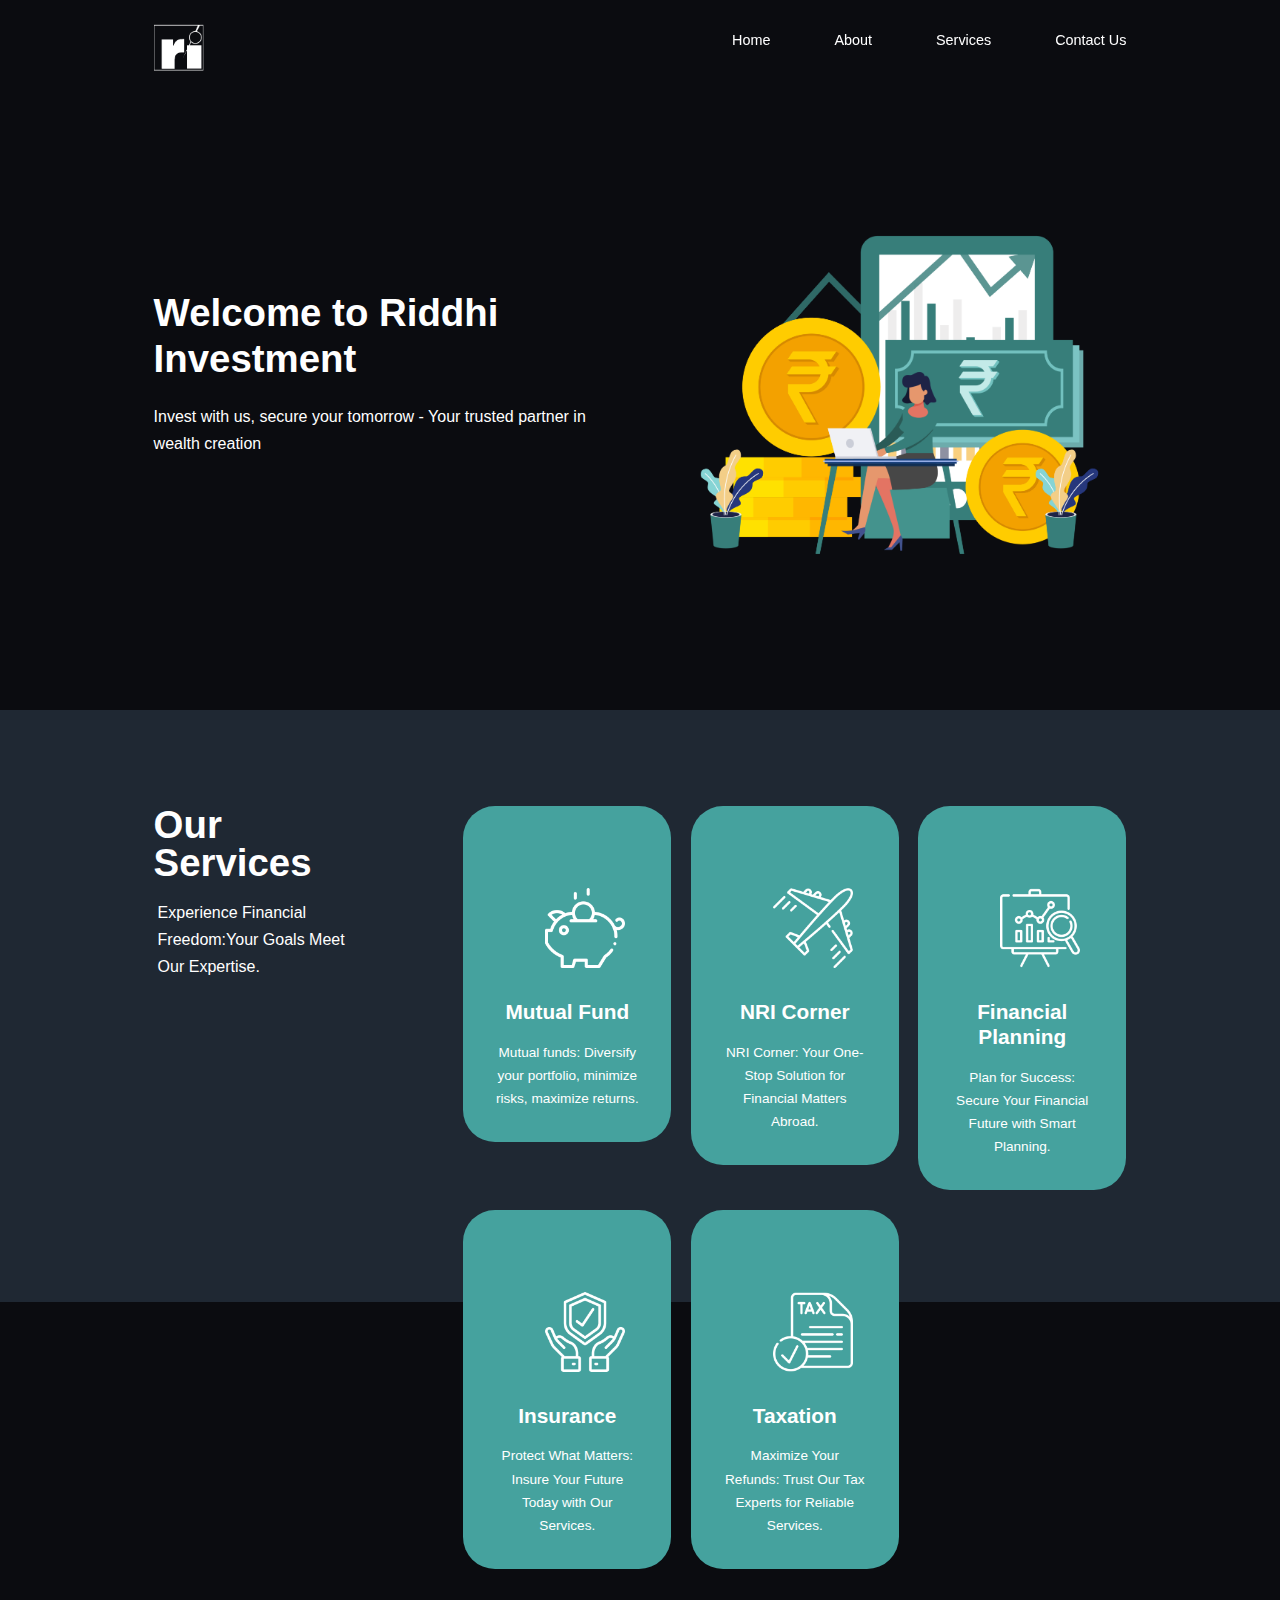
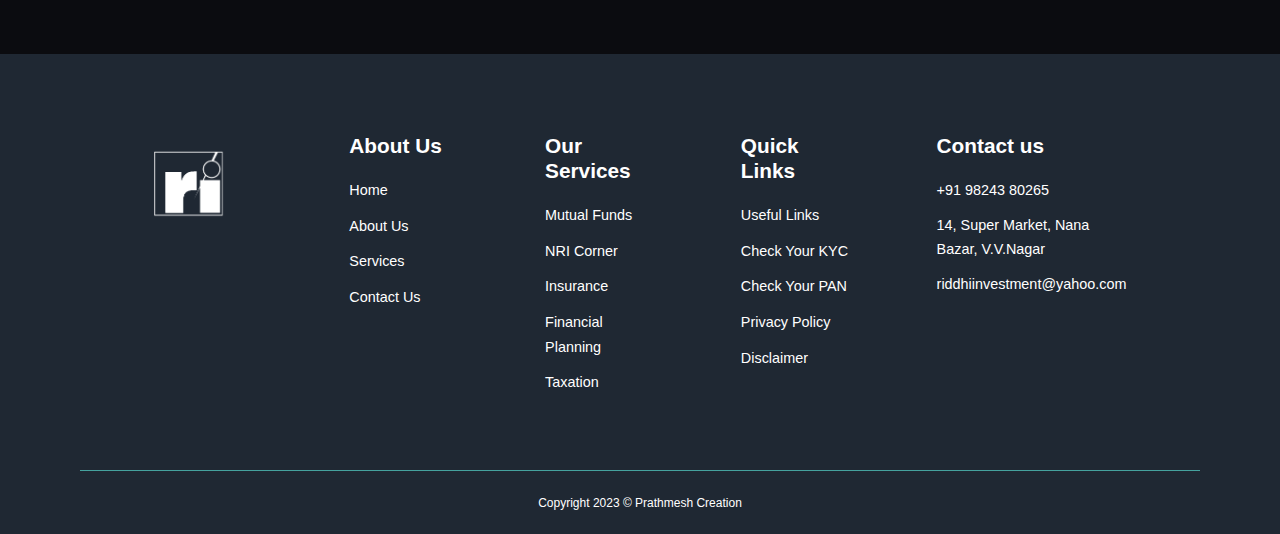
<file: index.html>
<!DOCTYPE html>
<html lang="en">
<head>
    <meta charset="UTF-8">
    <meta http-equiv="X-UA-Compatible" content="IE=edge">
    <meta name="viewport" content="width=device-width, initial-scale=1.0">
    <title>Welcome to Riddhi Investment</title>
    <link rel="icon" href="images/icon.jpg" type="image/icon type">
    <link rel="stylesheet" href="css/style.css">
    <!-- Iconscout CDN -->
    <link rel="stylesheet" href="https://unicons.iconscout.com/release/v4.0.0/css/line.css">
    
    <!-- Google Fonts -->
    <link rel="preconnect" href="https://fonts.googleapis.com">
<link rel="preconnect" href="https://fonts.gstatic.com" crossorigin>
<link href="https://fonts.googleapis.com/css2?family=Barlow:wght@500;600;700&display=swap" rel="stylesheet">
<!--    Swiper.js   -->
<link
  rel="stylesheet" href="https://unpkg.com/swiper@8/swiper-bundle.min.css"
/>

<style>html {
    scroll-behavior: smooth;
  }
 </style>
 


</head>
<body>
    <!-- The navbar-->
    <nav>
        <div class="container nav_container">
            <a href="index.html"><img src="images/ri.png" class="logo"alt=""></a>
            <ul class="nav_menu">
                <li><a href="index.html">Home</a></li>
                <li><a href="about.html">About</a></li>
                <li><a href="#services">Services</a></li>
                <li><a href="contact.html">Contact Us</a></li>
            </ul>
            <button id="open-menu"><i class="uil uil-bars"></i></button>
            <button id="close-menu"><i class="uil uil-multiply"></i></button>

        </div>
    </nav>

<!-- Header -->

<header>
<div class="container header_container" id="home">
    <div class="header_left">
<h1>
    Welcome to Riddhi Investment 
</h1>
<p>
    Invest with us, secure your tomorrow - Your trusted partner in wealth creation
</p>

</div>

<div class="header_right">
       <div class="header_right-img">
           <img src="images/Vector Image_01-01.png" alt="">
       </div>
    </div>
</div>
</header>


<!-- Our categories -->

<section class="categories" id="services">
    <div class="container categories_container">
        <div class="categories_left">
            <h1>Our Services</h1>
            <p>Experience Financial Freedom:Your Goals Meet Our Expertise.</p>
        </div>
        
        
        <div class="categories_right">

             <a href="mutual_funds.html"><article class="category">
                 <!-- <span class="category_icon"><i class="uil uil-university"></i></span> -->
                 <img src="icons/piggy-bank.png" class="icons-services" alt="">
                 <h4>Mutual Fund</h4>
                 <p>Mutual funds: Diversify your portfolio, minimize risks, maximize returns.</p>
               
             </article>
            </a>
            <a href="nri.html">
             <article class="category">
                 <!-- <span class="category_icon"><i class="uil uil-university"></i></span> -->
                 <img src="icons/airplane.png" class="icons-services" alt="">
                 <h4>NRI Corner</h4>
                 <p>NRI Corner: Your One-Stop Solution for Financial Matters Abroad.</p>
             </article>
            </a>
            <a href="finance_planning.html">
             <article class="category">
                <!-- <span class="category_icon"><i class="uil uil-server"></i></span> -->
                <img src="icons/Financial_planning.png" class="icons-services" alt="">
                <h4>Financial Planning</h4>
                <p>Plan for Success: Secure Your Financial Future with Smart Planning.</p>
            </article>
        </a>
            <a href="insurance.html">
            <article class="category">
                <!-- <span class="category_icon"><i class="uil uil-mobile-android"></i></span> -->
                <img src="icons/Insurance.png" class="icons-services" alt="">
                <h4>Insurance</h4>
                <p>Protect What Matters: Insure Your Future Today with Our Services.</p>
            </article></a>
            <a href="taxation.html">
            <article class="category">
                <!-- <span class="category_icon"><i class="uil uil-crop-alt"></i></span> -->
                <img src="icons/tax.png" class="icons-services" alt="">
                <h4>Taxation</h4>
                <p>Maximize Your Refunds: Trust Our Tax Experts for Reliable Services.</p>
            </article>
        </a>
        </div>
    </div>
</section>








<!-- Developer starter pack -->


<!-- <section class="courses">
    <h2>Developer starter pack (FREE!)</h2>
    <div class="container courses_container">

        <article class="course">
            <div class="course_image">
                <img src="images/course1.png">

            </div>
            <div class="course_info">
            <h4>Algorithmes in a basic pack</h4>
            <p>
                In this course you will learn the basics of programming and how to solve problems in the easiest way possible.
            </p>
            <a href="courses.html" class="btn btn_primary">start now!</a>
        </div>
        </article>

        <article class="course">
            <div class="course_image">
                <img src="./images/course2.png">

            </div>
            <div class="course_info">
            <h4>Problem solving basics</h4>
            <p>
                In this course you will learn the basics of programming and how to solve problems in the easiest way possible.
            </p>
            <a href="courses.html" class="btn btn_primary">Start now!</a>
        </div>
        </article>
    </div>
</section> -->



<!-- Reviews -->

<section class="container review_container mySwiper">
</section>


<footer>
    <div class="container footer_container">
        <div class="footer1">
            <a href="index.html"><img src="images/ri.png" class="footer-logo"alt=""></a>
        </div>
        

        <div class="footer2" >
            <h4>About Us</h4>
            <ul class="links">
                <li><a href="index.html">Home</a></li>
                <li><a href="about.html">About Us</a></li>
                <li><a href="index.html#services">Services</a></li>
                <li><a href="contact.html">Contact Us</a></li>
            </ul>
        </div>
        <div class="footer2" >
            <h4>Our Services</h4>
            <ul class="links">
                <li><a href="mutual_funds.html">Mutual Funds</a></li>
                <li><a href="nri.html">NRI Corner</a></li>
                <li><a href="insurance.html">Insurance</a></li>
                <li><a href="finance_planning.html">Financial Planning</a></li>
                <li><a href="taxation.html">Taxation</a></li>
            </ul>
        </div>
        <div class="footer2" >
            <h4>Quick Links</h4>
            <ul class="links">
                <li><a href="useful_links.html">Useful Links</a></li>
                <li><a href="https://www.cvlkra.com/Default.aspx" target="_blank">Check Your KYC</a></li>
                <li><a href="https://www.incometax.gov.in/iec/foportal/" target="_blank">Check Your PAN</a></li>
                <li><a href="privacy_policy.html">Privacy Policy</a></li>
                <li><a href="disclaimer.html">Disclaimer</a></li>
            </ul>
        </div>

        <div class="footer3">
            <h4>Contact us</h4>
            <div>
                <p>+91 98243 80265</p>
                <a href="https://t.ly/Qd12"><p style="margin-top: 10px;">14, Super Market, Nana Bazar, V.V.Nagar</p></a>
                
                <a href="mailto:riddhiinvestment@yahoo.com"><p style="margin-top: 10px;">riddhiinvestment@yahoo.com</p></a>
            </div>

            <ul class="footer_social">
                
                <li>
                    <i class="uil uil-phone"></i>
                </li>
                <li>
                    <a href="https://t.ly/Qd12"><p><i class="uil uil-location-point" style="margin-left: 10px;"></i>
                </li>
                <li>
                    <a href="mailto:riddhiinvestment@yahoo.com"><i class="uil uil-envelope-alt"></i></a>
                </li>
               
                
                
            </ul>
        </div>

        
    </div>
    <div class="footer_copyright"><small>Copyright 2023 &copy; Prathmesh Creation</small></div>
</footer>


















<!--  Scripts  -->

<script src="main.js"></script>
<script src="https://unpkg.com/swiper/swiper-bundle.min.js"></script>


    <script>
      var swiper = new Swiper(".mySwiper", {
        slidesPerView: 1,
        spaceBetween: 30,
        pagination: {
          el: ".swiper-pagination",
          clickable: true,
          
        },

        breakpoints: {
            600: {
                slidesPerView: 2
            }
        }
      });
    </script>

</body>
</html>
</file>
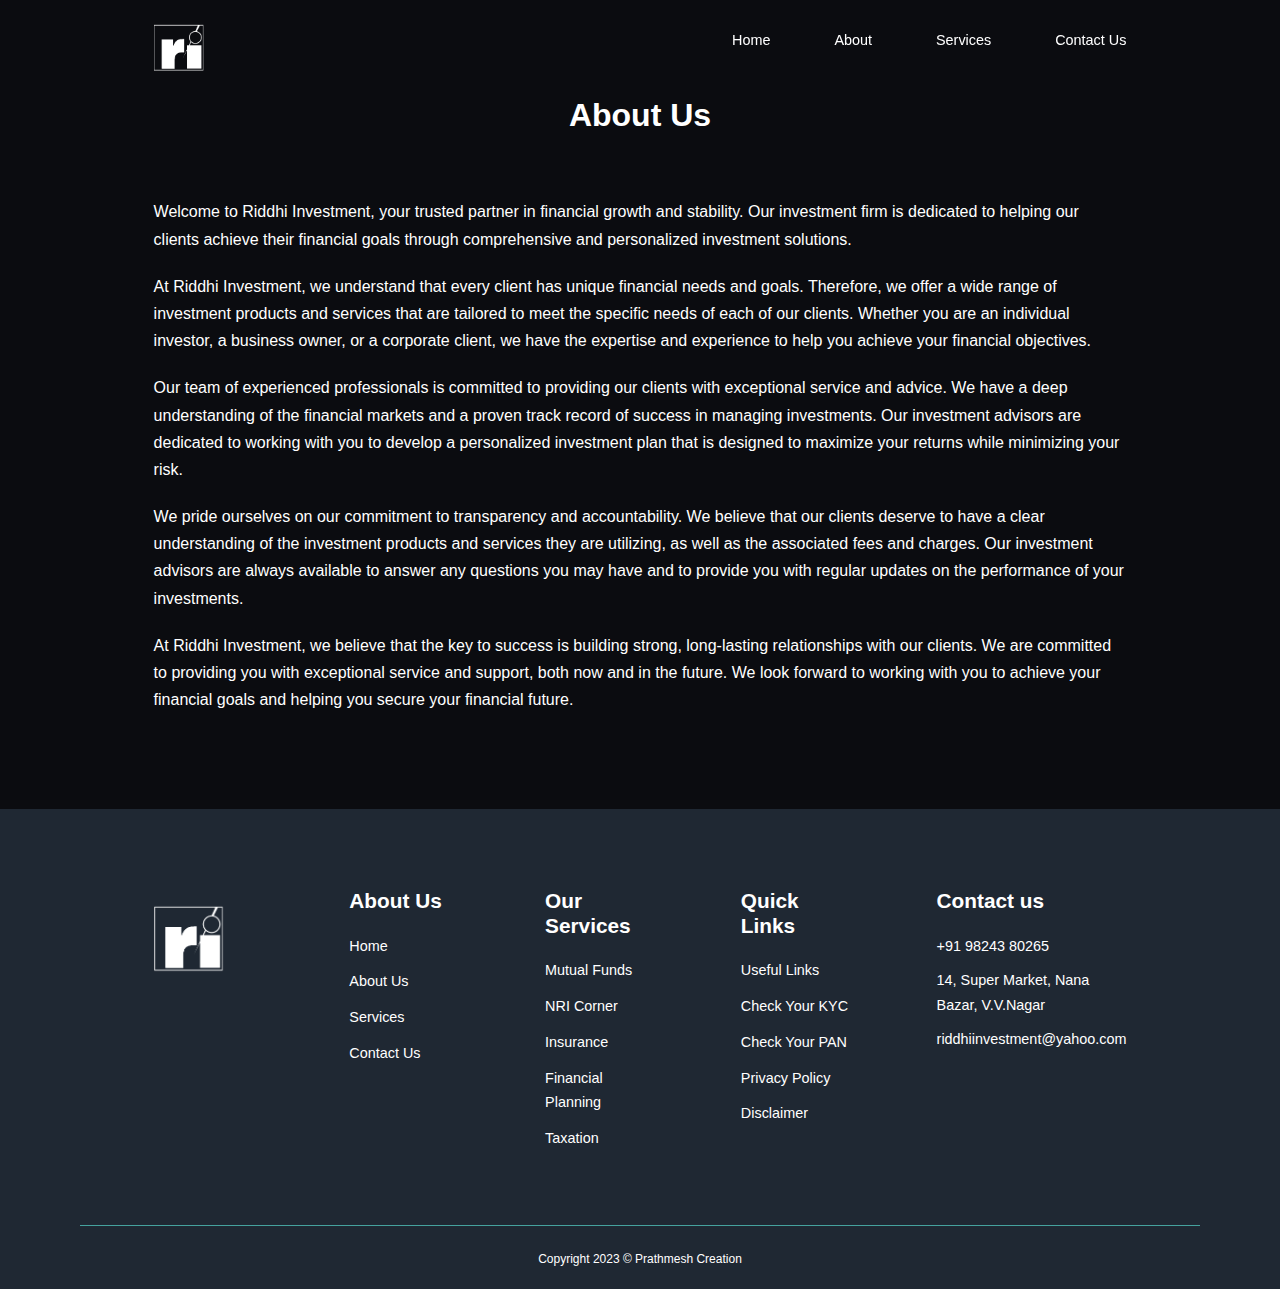
<file: about.html>
<!DOCTYPE html>
<html lang="en">
<head>
    <meta charset="UTF-8">
    <meta http-equiv="X-UA-Compatible" content="IE=edge">
    <meta name="viewport" content="width=device-width, initial-scale=1.0">
    <title>Welcome to Riddhi Investment</title>
    <link rel="icon" href="images/icon.jpg" type="image/icon type">
    <link rel="stylesheet" href="css/style.css">
    <!-- Iconscout CDN -->
    <link rel="stylesheet" href="https://unicons.iconscout.com/release/v4.0.0/css/line.css">
    
    <!-- Google Fonts -->
    <link rel="preconnect" href="https://fonts.googleapis.com">
<link rel="preconnect" href="https://fonts.gstatic.com" crossorigin>
<link href="https://fonts.googleapis.com/css2?family=Barlow:wght@500;600;700&display=swap" rel="stylesheet">
<!--    Swiper.js   -->
<link
  rel="stylesheet" href="https://unpkg.com/swiper@8/swiper-bundle.min.css"
/>

</head>
<body>
    <!-- The navbar-->
    <nav>
        <div class="container nav_container">
            <a href="index.html"><img src="images/ri.png" class="logo"alt=""></a>
            <ul class="nav_menu">
                <li><a href="index.html">Home</a></li>
                <li><a href="about.html">About</a></li>
                <li><a href="index.html#services">Services</a></li>
                <li><a href="contact.html">Contact Us</a></li>
            </ul>
            <button id="open-menu"><i class="uil uil-bars"></i></button>
            <button id="close-menu"><i class="uil uil-multiply"></i></button>

        </div>
    </nav>


<!--    Goals    -->
    <section class="details">
        <h2>About Us</h2>
        <div class="container courses_con">
            <p>Welcome to Riddhi Investment, your trusted partner in financial growth and stability. Our investment firm is dedicated to helping our clients achieve their financial goals through comprehensive and personalized investment solutions.</p>
            <p>At Riddhi Investment, we understand that every client has unique financial needs and goals. Therefore, we offer a wide range of investment products and services that are tailored to meet the specific needs of each of our clients. Whether you are an individual investor, a business owner, or a corporate client, we have the expertise and experience to help you achieve your financial objectives.</p>
            <p>Our team of experienced professionals is committed to providing our clients with exceptional service and advice. We have a deep understanding of the financial markets and a proven track record of success in managing investments. Our investment advisors are dedicated to working with you to develop a personalized investment plan that is designed to maximize your returns while minimizing your risk.</p>
            <p>We pride ourselves on our commitment to transparency and accountability. We believe that our clients deserve to have a clear understanding of the investment products and services they are utilizing, as well as the associated fees and charges. Our investment advisors are always available to answer any questions you may have and to provide you with regular updates on the performance of your investments.</p>
            <p>At Riddhi Investment, we believe that the key to success is building strong, long-lasting relationships with our clients. We are committed to providing you with exceptional service and support, both now and in the future. We look forward to working with you to achieve your financial goals and helping you secure your financial future.</p>
        </div>

        </section>

  
   <!--  Scripts  -->
    
   <script src="main.js"></script>




   <footer>
    <div class="container footer_container">
        <div class="footer1">
            <a href="index.html"><img src="images/ri.png" class="footer-logo"alt=""></a>
        </div>
        

        <div class="footer2" >
            <h4>About Us</h4>
            <ul class="links">
                <li><a href="index.html">Home</a></li>
                <li><a href="about.html">About Us</a></li>
                <li><a href="index.html#services">Services</a></li>
                <li><a href="contact.html">Contact Us</a></li>
            </ul>
        </div>
        <div class="footer2" >
            <h4>Our Services</h4>
            <ul class="links">
                <li><a href="mutual_funds.html">Mutual Funds</a></li>
                <li><a href="nri.html">NRI Corner</a></li>
                <li><a href="insurance.html">Insurance</a></li>
                <li><a href="finance_planning.html">Financial Planning</a></li>
                <li><a href="taxation.html">Taxation</a></li>
            </ul>
        </div>
        <div class="footer2" >
            <h4>Quick Links</h4>
            <ul class="links">
                <li><a href="useful_links.html">Useful Links</a></li>
                <li><a href="https://www.cvlkra.com/Default.aspx" target="_blank">Check Your KYC</a></li>
                <li><a href="https://www.incometax.gov.in/iec/foportal/" target="_blank">Check Your PAN</a></li>
                <li><a href="privacy_policy.html">Privacy Policy</a></li>
                <li><a href="disclaimer.html">Disclaimer</a></li>
            </ul>
        </div>

        <div class="footer3">
            <h4>Contact us</h4>
            <div>
                <p>+91 98243 80265</p>
                <a href="https://t.ly/Qd12"><p style="margin-top: 10px;">14, Super Market, Nana Bazar, V.V.Nagar</p></a>
                
                <a href="mailto:riddhiinvestment@yahoo.com"><p style="margin-top: 10px;">riddhiinvestment@yahoo.com</p></a>
            </div>

            <ul class="footer_social">
                
                <li>
                    <i class="uil uil-phone"></i>
                </li>
                <li>
                    <a href="https://t.ly/Qd12"><p><i class="uil uil-location-point" style="margin-left: 10px;"></i>
                </li>
                <li>
                    <a href="mailto:riddhiinvestment@yahoo.com"><i class="uil uil-envelope-alt"></i></a>
                </li>
               
                
                
            </ul>
        </div>

        
    </div>
    <div class="footer_copyright"><small>Copyright 2023 &copy; Prathmesh Creation</small></div>
</footer>


   
    
 

    
    </body>
    </html>
</file>
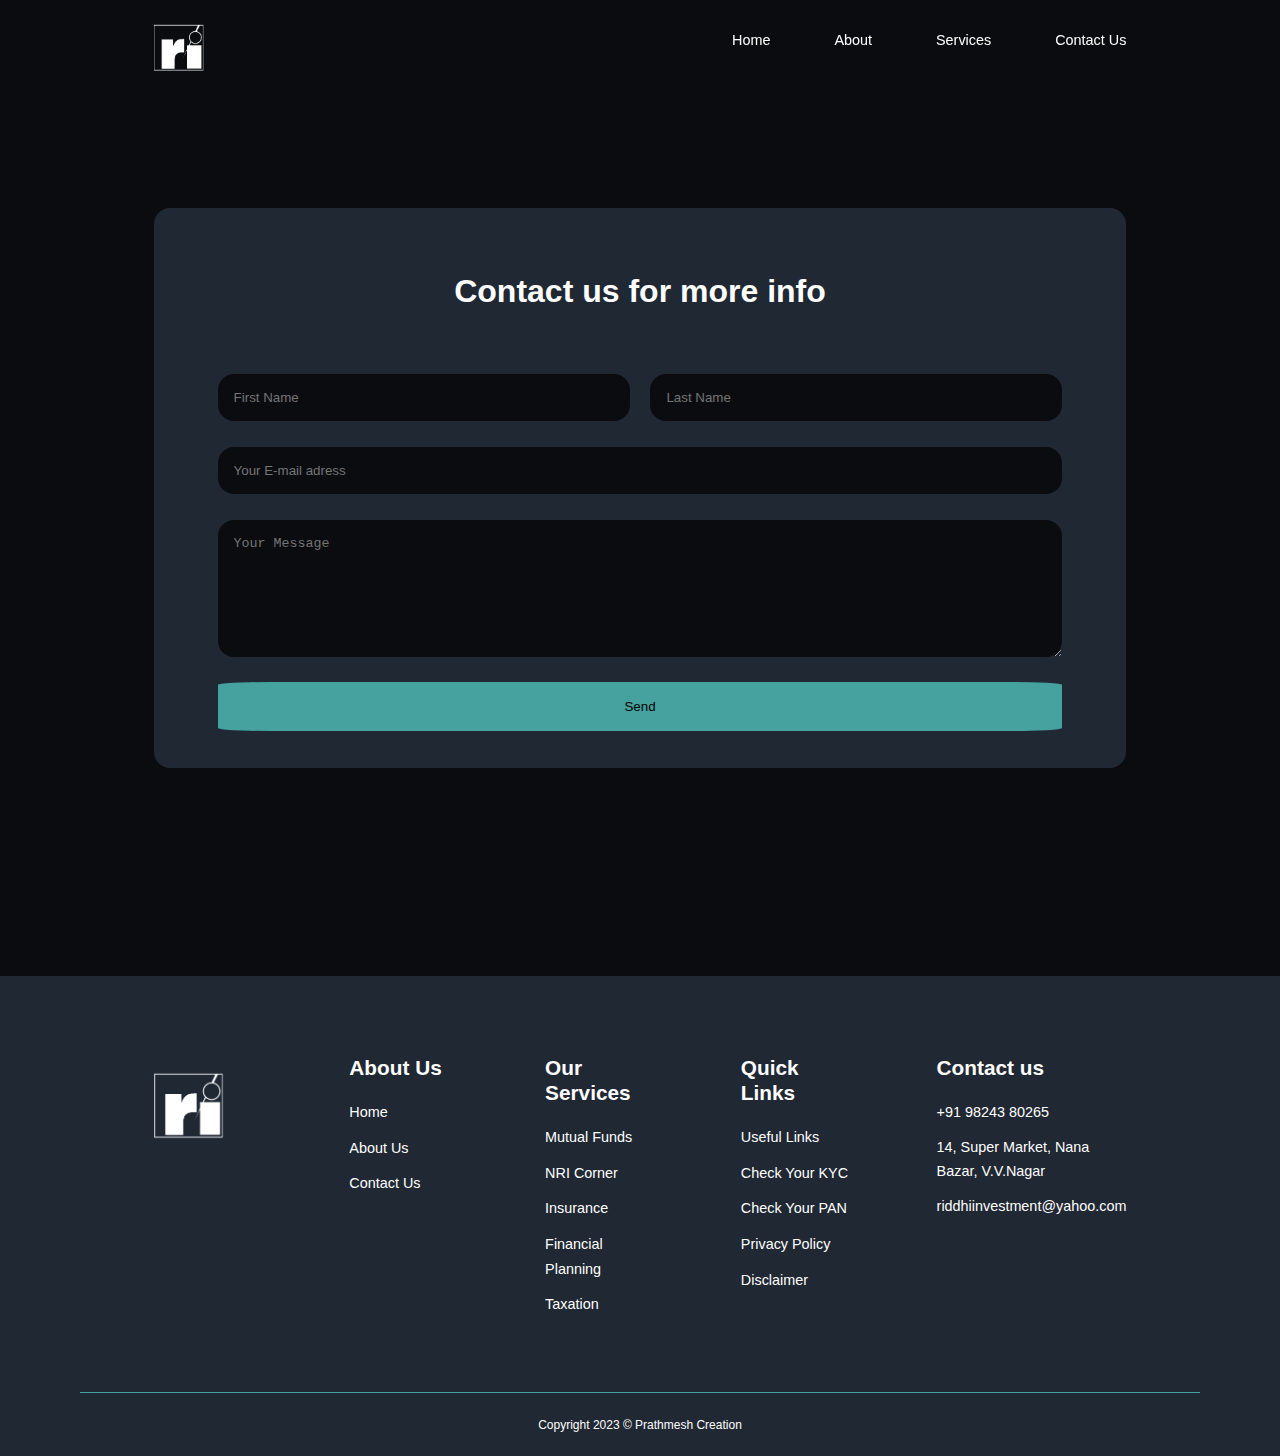
<file: contact.html>
<!DOCTYPE html>
<html lang="en">
<head>
    <meta charset="UTF-8">
    <meta http-equiv="X-UA-Compatible" content="IE=edge">
    <meta name="viewport" content="width=device-width, initial-scale=1.0">
    <title>Contact Us</title>
    <link rel="icon" href="images/icon.jpg" type="image/icon type">
    <link rel="stylesheet" href="css/style.css">
    <!-- Iconscout CDN -->
    <link rel="stylesheet" href="https://unicons.iconscout.com/release/v4.0.0/css/line.css">
    
    <!-- Google Fonts -->
    <link rel="preconnect" href="https://fonts.googleapis.com">
<link rel="preconnect" href="https://fonts.gstatic.com" crossorigin>
<link href="https://fonts.googleapis.com/css2?family=Barlow:wght@500;600;700&display=swap" rel="stylesheet">
<!--    Swiper.js   -->
<link
  rel="stylesheet" href="https://unpkg.com/swiper@8/swiper-bundle.min.css"
/>

<link rel="stylesheet" href="css/contact.css">

</head>
<body>
    <!-- The navbar-->
    <nav>
        <div class="container nav_container">
            <a href="index.html"><img src="images/ri.png" class="logo"alt=""></a>
            <ul class="nav_menu">
                <li><a href="index.html">Home</a></li>
                <li><a href="about.html">About</a></li>
                <li><a href="index.html#services">Services</a></li>
                <li><a href="contact.html">Contact Us</a></li>
            </ul>
            <button id="open-menu"><i class="uil uil-bars"></i></button>
            <button id="close-menu"><i class="uil uil-multiply"></i></button>

        </div>
    </nav>




<!--  Contact -->

<section class="contact">
    <div class="container contact_container">
        <aside class="contact_aside">
            <div class="aside_image">
                <!-- <img src="images/mail.png"> -->
            </div>
            <h2>Contact us for more info</h2>
            <!-- <p>
                You can find us anywhere here :
            </p>
            <ul class="contact_details">
                <li>
                   <i class="uil uil-phone"></i>
                   <h5>06 52 86 21 01</h5>
                </li>
                <li>
                    <i class="uil uil-envelope"></i>
                    <h5>mam-academy.service@gmail.com</h5>
                </li>
           </ul>
            <ul class="contact_socials">
                <li>
                    <a target="_blank" href=""><i class="uil uil-linkedin"></i></a>
                </li>
                <li>
                    <a target="_blank" href=""><i class="uil uil-instagram-alt"></i></a>
                </li>
                <li>
                    <a target="_blank" href=""><i class="uil uil-youtube"></i></a>
                </li>

            <li>
                <a target="_blank" href=""><i class="uil uil-twitter"></i></a>
            </li>
            </ul>
        </aside> -->


        <form> 
            <div class="form_name">
                <input type="text" name="First Name" placeholder="First Name" required>
                <input type="text" name="Last Name" placeholder="Last Name" required>
            </div>
            <input type="email" name="Email Adress" placeholder="Your E-mail adress" required>
            <textarea name="Message"  rows="7" placeholder="Your Message" required></textarea>
            <button type="submit" class="btn btn-primary" >Send</button>
        </form>
    </div>
</section>













<!--     Footer   -->
<footer>
    <div class="container footer_container">
        <div class="footer1">
            <a href="index.html"><img src="images/ri.png" class="footer-logo"alt=""></a>
        </div>
        

        <div class="footer2" >
            <h4>About Us</h4>
            <ul class="links">
                <li><a href="index.html">Home</a></li>
                <li><a href="about.html">About Us</a></li>
                <li><a href="contact.html">Contact Us</a></li>
            </ul>
        </div>
        <div class="footer2" >
            <h4>Our Services</h4>
            <ul class="links">
                <li><a href="mutual_funds.html">Mutual Funds</a></li>
                <li><a href="nri.html">NRI Corner</a></li>
                <li><a href="insurance.html">Insurance</a></li>
                <li><a href="finance_planning.html">Financial Planning</a></li>
                <li><a href="taxation.html">Taxation</a></li>
            </ul>
        </div>
        <div class="footer2" >
            <h4>Quick Links</h4>
            <ul class="links">
                <li><a href="useful_links.html">Useful Links</a></li>
                <li><a href="https://www.cvlkra.com/Default.aspx" target="_blank">Check Your KYC</a></li>
                <li><a href="https://www.incometax.gov.in/iec/foportal/" target="_blank">Check Your PAN</a></li>
                <li><a href="privacy_policy.html">Privacy Policy</a></li>
                <li><a href="disclaimer.html">Disclaimer</a></li>
            </ul>
        </div>

        <div class="footer3">
            <h4>Contact us</h4>
            <div>
                <p>+91 98243 80265</p>
                <a href="https://t.ly/Qd12"><p style="margin-top: 10px;">14, Super Market, Nana Bazar, V.V.Nagar</p></a>
                <p style="margin-top: 10px;">riddhiinvestment@yahoo.com</p>
            </div>

            <ul class="footer_social">
                
                <li>
                    <i class="uil uil-phone"></i>
                </li>
                <li>
                    <a href="https://t.ly/Qd12"><p><i class="uil uil-location-point" style="margin-left: 10px;"></i>
                </li>
                <li>
                    <a href="mailto:riddhiinvestment@yahoo.com"><i class="uil uil-envelope-alt"></i></a>
                </li>
               
                
                
            </ul>
        </div>

        
    </div>
    <div class="footer_copyright"><small>Copyright 2023 &copy; Prathmesh Creation</small></div>
</footer>
    
   
    
    <!--  Scripts  -->
    
    <script src="main.js"></script>

    
    </body>
    </html>
</file>
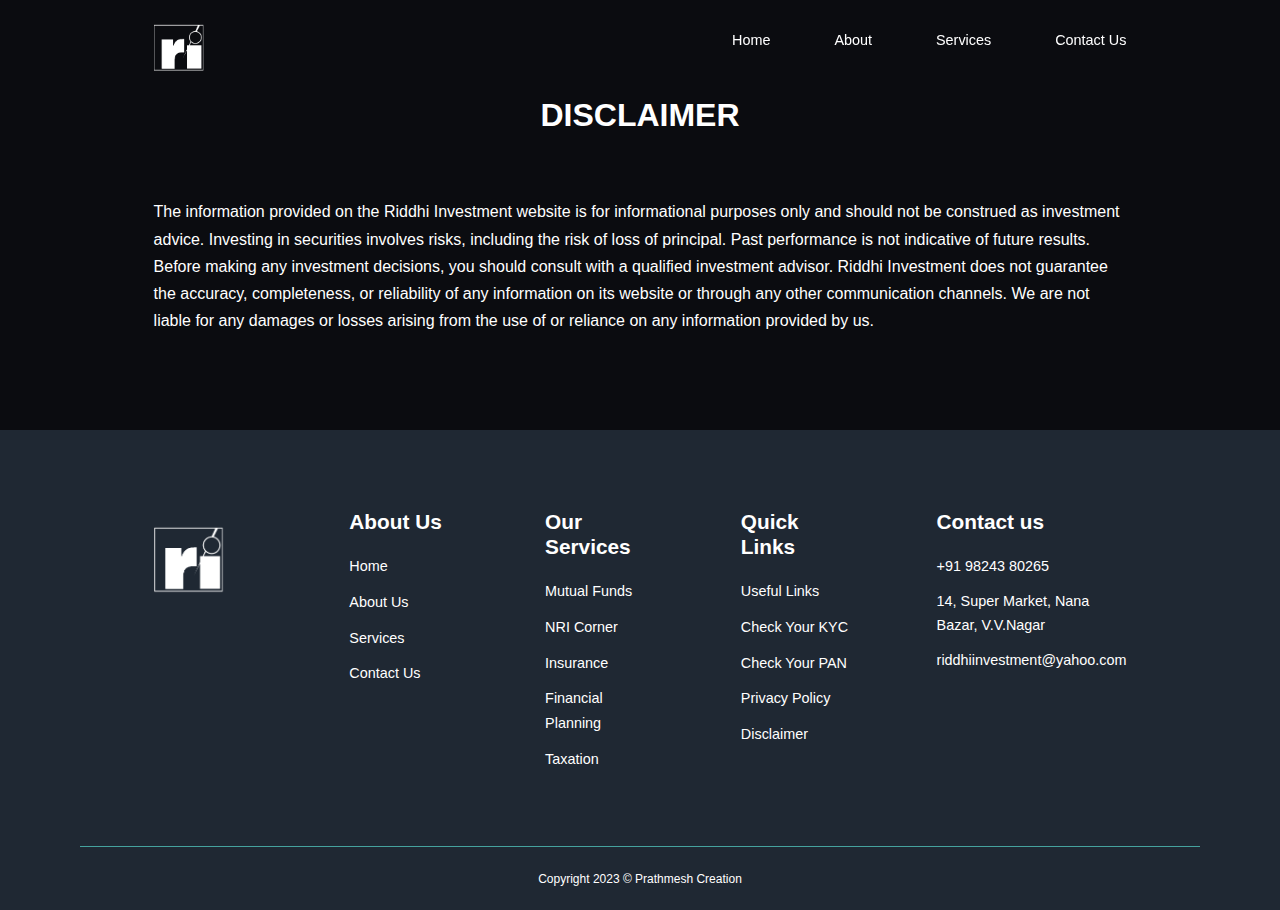
<file: disclaimer.html>
<!DOCTYPE html>
<html lang="en">
<head>
    <meta charset="UTF-8">
    <meta http-equiv="X-UA-Compatible" content="IE=edge">
    <meta name="viewport" content="width=device-width, initial-scale=1.0">
    <title>Mutual Funds</title>
    <link rel="icon" href="images/icon.jpg" type="image/icon type">
    <link rel="stylesheet" href="css/style.css">
    <!-- Iconscout CDN -->
    <link rel="stylesheet" href="https://unicons.iconscout.com/release/v4.0.0/css/line.css">
    
    <!-- Google Fonts -->
    <link rel="preconnect" href="https://fonts.googleapis.com">
<link rel="preconnect" href="https://fonts.gstatic.com" crossorigin>
<link href="https://fonts.googleapis.com/css2?family=Barlow:wght@500;600;700&display=swap" rel="stylesheet">
<!--    Swiper.js   -->
<link
  rel="stylesheet" href="https://unpkg.com/swiper@8/swiper-bundle.min.css"
/>



</head>
<body>
    <!-- The navbar-->
    <nav>
        <div class="container nav_container">
            <a href="index.html"><img src="images/ri.png" class="logo"alt=""></a>
            <ul class="nav_menu">
                <li><a href="index.html">Home</a></li>
                <li><a href="about.html">About</a></li>
                <li><a href="index.html#services">Services</a></li>
                <li><a href="contact.html">Contact Us</a></li>
            </ul>
            <button id="open-menu"><i class="uil uil-bars"></i></button>
            <button id="close-menu"><i class="uil uil-multiply"></i></button>

        </div>
    </nav>



    
    <!--  Our Courses  -->
    <section class="details">
        <h2>DISCLAIMER</h2>
        <div class="container courses_con">
        <p>The information provided on the Riddhi Investment website is for informational purposes only and should not be construed as investment advice. Investing in securities involves risks, including the risk of loss of principal. Past performance is not indicative of future results. Before making any investment decisions, you should consult with a qualified investment advisor.

            Riddhi Investment does not guarantee the accuracy, completeness, or reliability of any information on its website or through any other communication channels. We are not liable for any damages or losses arising from the use of or reliance on any information provided by us.</p>
        </div>
        </section>












        <footer>
            <div class="container footer_container">
                <div class="footer1">
                    <a href="index.html"><img src="images/ri.png" class="footer-logo"alt=""></a>
                </div>
                
        
                <div class="footer2" >
                    <h4>About Us</h4>
                    <ul class="links">
                        <li><a href="index.html">Home</a></li>
                        <li><a href="about.html">About Us</a></li>
                        <li><a href="index.html#services">Services</a></li>
                        <li><a href="contact.html">Contact Us</a></li>
                    </ul>
                </div>
                <div class="footer2" >
                    <h4>Our Services</h4>
                    <ul class="links">
                        <li><a href="mutual_funds.html">Mutual Funds</a></li>
                        <li><a href="nri.html">NRI Corner</a></li>
                        <li><a href="insurance.html">Insurance</a></li>
                        <li><a href="finance_planning.html">Financial Planning</a></li>
                        <li><a href="taxation.html">Taxation</a></li>
                    </ul>
                </div>
                <div class="footer2" >
                    <h4>Quick Links</h4>
                    <ul class="links">
                        <li><a href="useful_links.html">Useful Links</a></li>
                        <li><a href="https://www.cvlkra.com/Default.aspx" target="_blank">Check Your KYC</a></li>
                        <li><a href="https://www.incometax.gov.in/iec/foportal/" target="_blank">Check Your PAN</a></li>
                        <li><a href="privacy_policy.html">Privacy Policy</a></li>
                        <li><a href="disclaimer.html">Disclaimer</a></li>
                    </ul>
                </div>
        
                <div class="footer3">
                    <h4>Contact us</h4>
                    <div>
                        <p>+91 98243 80265</p>
                        <a href="https://t.ly/Qd12"><p style="margin-top: 10px;">14, Super Market, Nana Bazar, V.V.Nagar</p></a>
                        
                        <a href="mailto:riddhiinvestment@yahoo.com"><p style="margin-top: 10px;">riddhiinvestment@yahoo.com</p></a>
                    </div>
        
                    <ul class="footer_social">
                        
                        <li>
                            <i class="uil uil-phone"></i>
                        </li>
                        <li>
                            <a href="https://t.ly/Qd12"><p><i class="uil uil-location-point" style="margin-left: 10px;"></i>
                        </li>
                        <li>
                            <a href="mailto:riddhiinvestment@yahoo.com"><i class="uil uil-envelope-alt"></i></a>
                        </li>
                       
                        
                        
                    </ul>
                </div>
        
                
            </div>
            <div class="footer_copyright"><small>Copyright 2023 &copy; Prathmesh Creation</small></div>
        </footer>
        
    
    <!--  Scripts  -->
    
    <script src="main.js"></script>

    
    </body>
    </html>
</file>
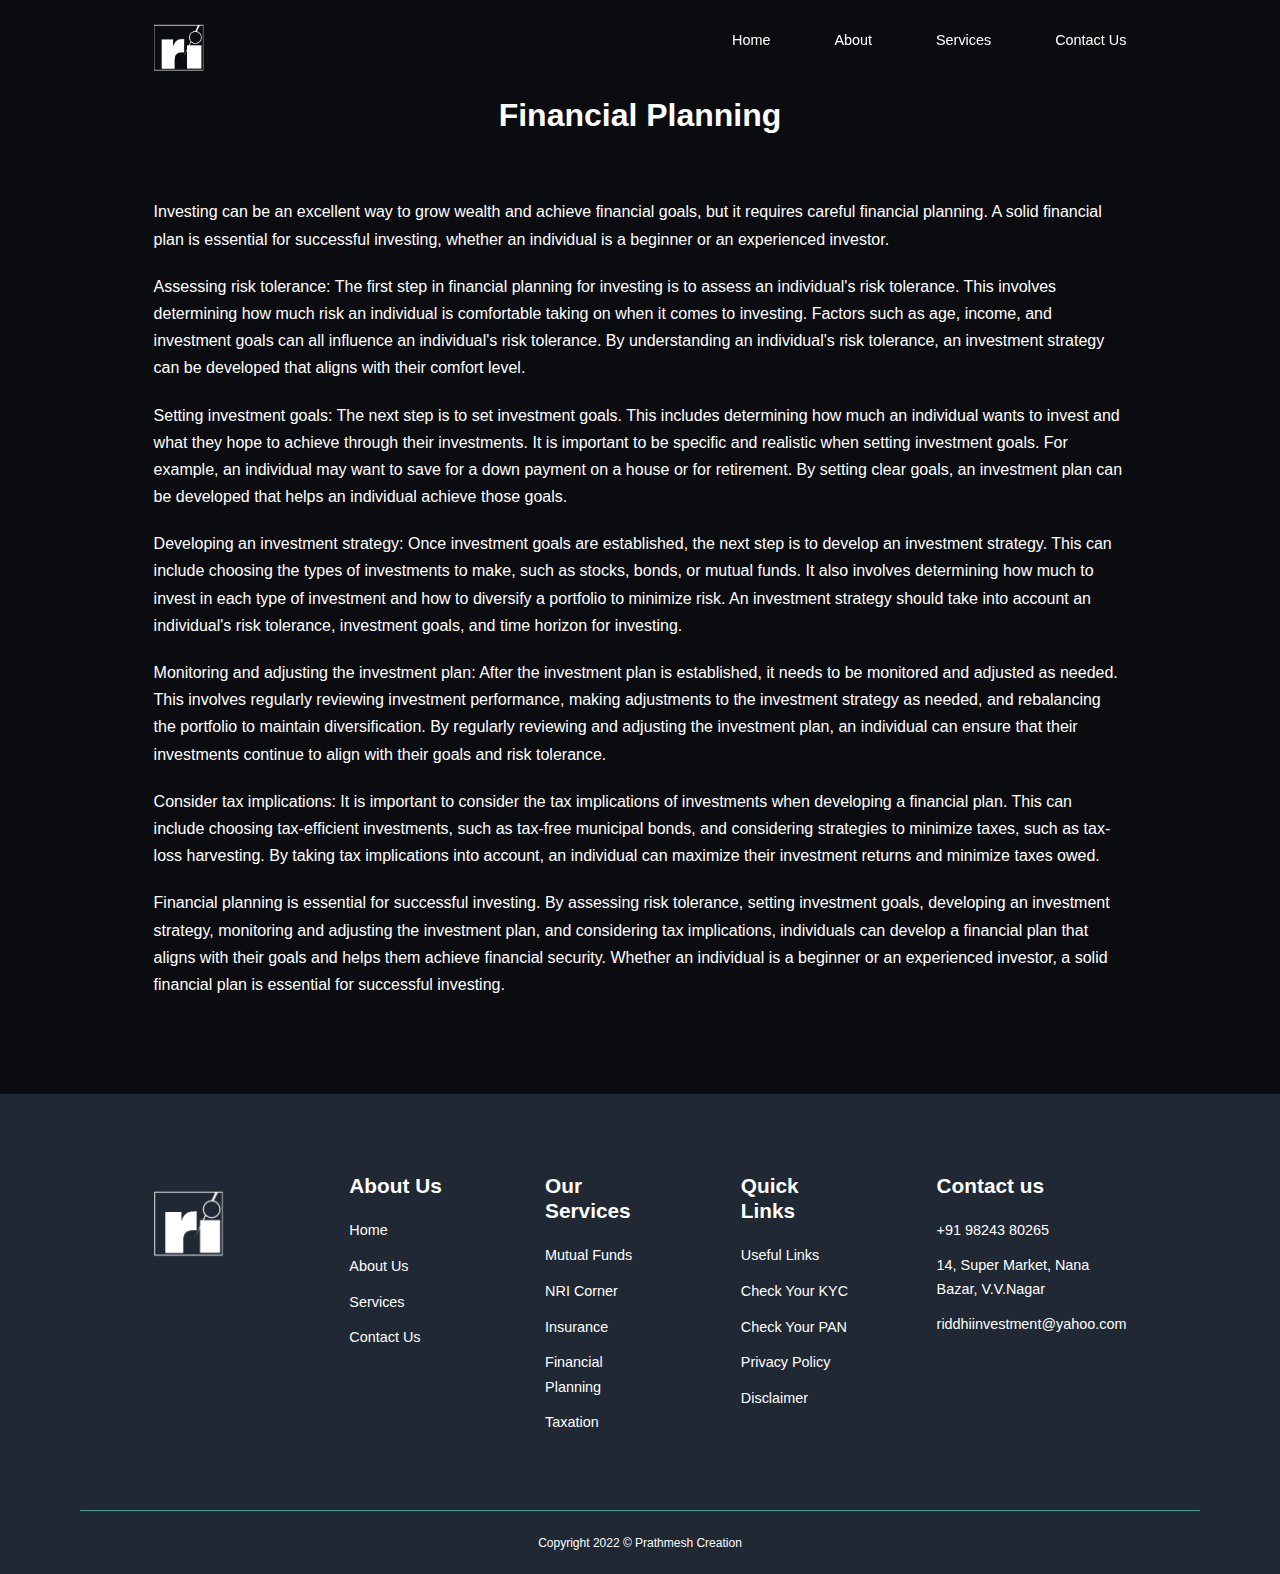
<file: finance_planning.html>
<!DOCTYPE html>
<html lang="en">
<head>
    <meta charset="UTF-8">
    <meta http-equiv="X-UA-Compatible" content="IE=edge">
    <meta name="viewport" content="width=device-width, initial-scale=1.0">
    <title>Financial Planning</title>
    <link rel="icon" href="images/icon.jpg" type="image/icon type">
    <link rel="stylesheet" href="css/style.css">
    <!-- Iconscout CDN -->
    <link rel="stylesheet" href="https://unicons.iconscout.com/release/v4.0.0/css/line.css">
    
    <!-- Google Fonts -->
    <link rel="preconnect" href="https://fonts.googleapis.com">
<link rel="preconnect" href="https://fonts.gstatic.com" crossorigin>
<link href="https://fonts.googleapis.com/css2?family=Barlow:wght@500;600;700&display=swap" rel="stylesheet">
<!--    Swiper.js   -->
<link
  rel="stylesheet" href="https://unpkg.com/swiper@8/swiper-bundle.min.css"
/>



</head>
<body>
    <!-- The navbar-->
    <nav>
        <div class="container nav_container">
            <a href="index.html"><img src="images/ri.png" class="logo"alt=""></a>
            <ul class="nav_menu">
                <li><a href="index.html">Home</a></li>
                <li><a href="about.html">About</a></li>
                <li><a href="index.html#services">Services</a></li>
                <li><a href="contact.html">Contact Us</a></li>
            </ul>
            <button id="open-menu"><i class="uil uil-bars"></i></button>
            <button id="close-menu"><i class="uil uil-multiply"></i></button>

        </div>
    </nav>



    
    <!--  Our Courses  -->
    <section class="details">
        <h2>Financial Planning</h2>
        <div class="container courses_con">
                <p>Investing can be an excellent way to grow wealth and achieve financial goals, but it requires careful financial planning. A solid financial plan is essential for successful investing, whether an individual is a beginner or an experienced investor.</p>
                <p>Assessing risk tolerance: The first step in financial planning for investing is to assess an individual's risk tolerance. This involves determining how much risk an individual is comfortable taking on when it comes to investing. Factors such as age, income, and investment goals can all influence an individual's risk tolerance. By understanding an individual's risk tolerance, an investment strategy can be developed that aligns with their comfort level.</p>
                <p>Setting investment goals: The next step is to set investment goals. This includes determining how much an individual wants to invest and what they hope to achieve through their investments. It is important to be specific and realistic when setting investment goals. For example, an individual may want to save for a down payment on a house or for retirement. By setting clear goals, an investment plan can be developed that helps an individual achieve those goals.</p>
                <p>Developing an investment strategy: Once investment goals are established, the next step is to develop an investment strategy. This can include choosing the types of investments to make, such as stocks, bonds, or mutual funds. It also involves determining how much to invest in each type of investment and how to diversify a portfolio to minimize risk. An investment strategy should take into account an individual's risk tolerance, investment goals, and time horizon for investing.</p>
                <p>Monitoring and adjusting the investment plan: After the investment plan is established, it needs to be monitored and adjusted as needed. This involves regularly reviewing investment performance, making adjustments to the investment strategy as needed, and rebalancing the portfolio to maintain diversification. By regularly reviewing and adjusting the investment plan, an individual can ensure that their investments continue to align with their goals and risk tolerance.</p>
                <p>Consider tax implications: It is important to consider the tax implications of investments when developing a financial plan. This can include choosing tax-efficient investments, such as tax-free municipal bonds, and considering strategies to minimize taxes, such as tax-loss harvesting. By taking tax implications into account, an individual can maximize their investment returns and minimize taxes owed.</p>
                <p>Financial planning is essential for successful investing. By assessing risk tolerance, setting investment goals, developing an investment strategy, monitoring and adjusting the investment plan, and considering tax implications, individuals can develop a financial plan that aligns with their goals and helps them achieve financial security. Whether an individual is a beginner or an experienced investor, a solid financial plan is essential for successful investing.</p>

            </div>
    </section>











    <footer>
        <div class="container footer_container">
            <div class="footer1">
                <a href="index.html"><img src="images/ri.png" class="footer-logo"alt=""></a>
            </div>
            
    
            <div class="footer2" >
                <h4>About Us</h4>
                <ul class="links">
                    <li><a href="index.html">Home</a></li>
                    <li><a href="about.html">About Us</a></li>
                    <li><a href="index.html#services">Services</a></li>
                    <li><a href="contact.html">Contact Us</a></li>
                </ul>
            </div>
            <div class="footer2" >
                <h4>Our Services</h4>
                <ul class="links">
                    <li><a href="mutual_funds.html">Mutual Funds</a></li>
                    <li><a href="nri.html">NRI Corner</a></li>
                    <li><a href="insurance.html">Insurance</a></li>
                    <li><a href="finance_planning.html">Financial Planning</a></li>
                    <li><a href="taxation.html">Taxation</a></li>
                </ul>
            </div>
            <div class="footer2" >
                <h4>Quick Links</h4>
                <ul class="links">
                    <li><a href="useful_links.html">Useful Links</a></li>
                    <li><a href="https://www.cvlkra.com/Default.aspx" target="_blank">Check Your KYC</a></li>
                    <li><a href="https://www.incometax.gov.in/iec/foportal/" target="_blank">Check Your PAN</a></li>
                    <li><a href="privacy_policy.html">Privacy Policy</a></li>
                    <li><a href="disclaimer.html">Disclaimer</a></li>
                </ul>
            </div>
    
            <div class="footer3">
                <h4>Contact us</h4>
                <div>
                    <p>+91 98243 80265</p>
                    <a href="https://t.ly/Qd12"><p style="margin-top: 10px;">14, Super Market, Nana Bazar, V.V.Nagar</p></a>
                    
                    <a href="mailto:riddhiinvestment@yahoo.com"><p style="margin-top: 10px;">riddhiinvestment@yahoo.com</p></a>
                </div>
    
                <ul class="footer_social">
                    
                    <li>
                        <a href=href="tel:+91 98243 80265"><i class="uil uil-phone"></i></a>
                    </li>
                    <li>
                        <a href="https://t.ly/Qd12"><p><i class="uil uil-location-point" style="margin-left: 10px;"></i>
                    </li>
                    <li>
                        <a href="mailto:riddhiinvestment@yahoo.com"><i class="uil uil-envelope-alt"></i></a>
                    </li>
                   
                    
                    
                </ul>
            </div>
    
            
        </div>
        <div class="footer_copyright"><small>Copyright 2022 &copy; Prathmesh Creation</small></div>
    </footer>
    
    
    <!--  Scripts  -->
    
    <script src="main.js"></script>

    
    </body>
    </html>
</file>
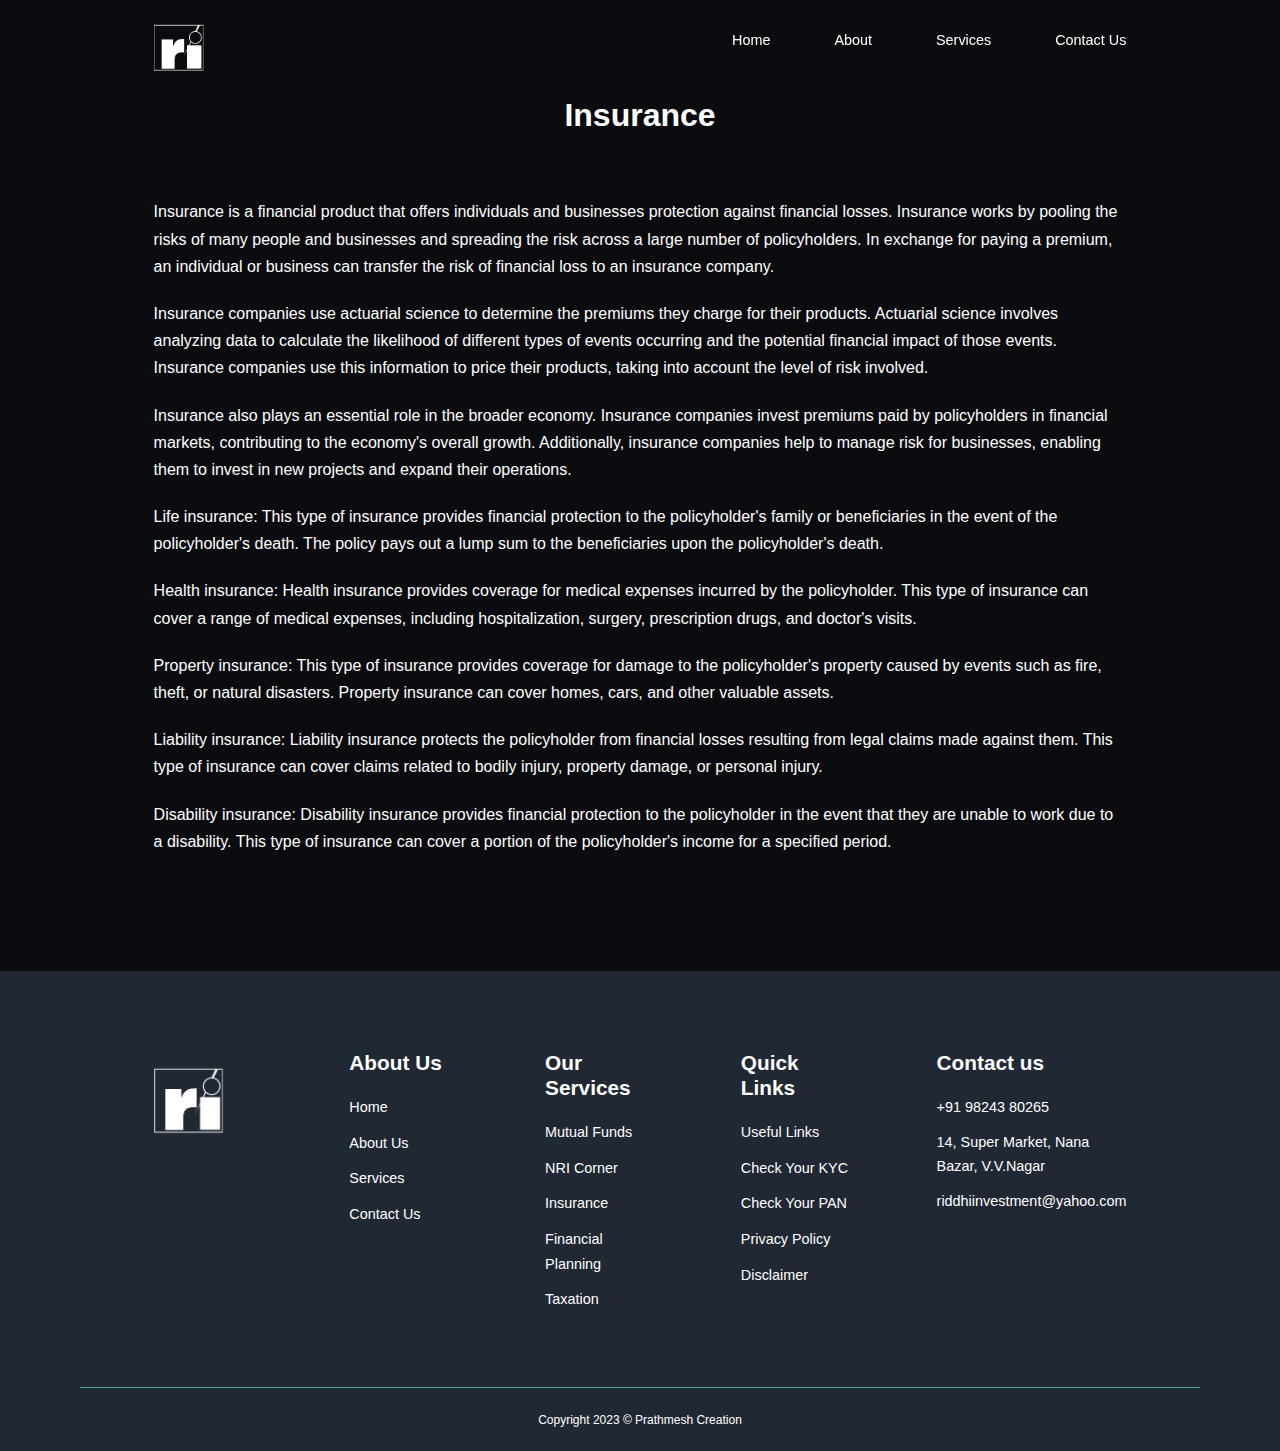
<file: insurance.html>
<!DOCTYPE html>
<html lang="en">
<head>
    <meta charset="UTF-8">
    <meta http-equiv="X-UA-Compatible" content="IE=edge">
    <meta name="viewport" content="width=device-width, initial-scale=1.0">
    <title>Insurance</title>
    <link rel="icon" href="images/icon.jpg" type="image/icon type">
    <link rel="stylesheet" href="css/style.css">
    <!-- Iconscout CDN -->
    <link rel="stylesheet" href="https://unicons.iconscout.com/release/v4.0.0/css/line.css">
    
    <!-- Google Fonts -->
    <link rel="preconnect" href="https://fonts.googleapis.com">
<link rel="preconnect" href="https://fonts.gstatic.com" crossorigin>
<link href="https://fonts.googleapis.com/css2?family=Barlow:wght@500;600;700&display=swap" rel="stylesheet">
<!--    Swiper.js   -->
<link
  rel="stylesheet" href="https://unpkg.com/swiper@8/swiper-bundle.min.css"
/>



</head>
<body>
    <!-- The navbar-->
    <nav>
        <div class="container nav_container">
            <a href="index.html"><img src="images/ri.png" class="logo"alt=""></a>
            <ul class="nav_menu">
                <li><a href="index.html">Home</a></li>
                <li><a href="about.html">About</a></li>
                <li><a href="index.html#services">Services</a></li>
                <li><a href="contact.html">Contact Us</a></li>
            </ul>
            <button id="open-menu"><i class="uil uil-bars"></i></button>
            <button id="close-menu"><i class="uil uil-multiply"></i></button>

        </div>
    </nav>



    
    <!--  Our Courses  -->
    <section class="details">
        <h2>Insurance</h2>
        <div class="container courses_con">
    
            <p>Insurance is a financial product that offers individuals and businesses protection against financial losses. Insurance works by pooling the risks of many people and businesses and spreading the risk across a large number of policyholders. In exchange for paying a premium, an individual or business can transfer the risk of financial loss to an insurance company.</p>
            <p>Insurance companies use actuarial science to determine the premiums they charge for their products. Actuarial science involves analyzing data to calculate the likelihood of different types of events occurring and the potential financial impact of those events. Insurance companies use this information to price their products, taking into account the level of risk involved.</p>
            <p>Insurance also plays an essential role in the broader economy. Insurance companies invest premiums paid by policyholders in financial markets, contributing to the economy's overall growth. Additionally, insurance companies help to manage risk for businesses, enabling them to invest in new projects and expand their operations.</p>
            <p>Life insurance: This type of insurance provides financial protection to the policyholder's family or beneficiaries in the event of the policyholder's death. The policy pays out a lump sum to the beneficiaries upon the policyholder's death.</p>
            <p>Health insurance: Health insurance provides coverage for medical expenses incurred by the policyholder. This type of insurance can cover a range of medical expenses, including hospitalization, surgery, prescription drugs, and doctor's visits.</p>
            <p>Property insurance: This type of insurance provides coverage for damage to the policyholder's property caused by events such as fire, theft, or natural disasters. Property insurance can cover homes, cars, and other valuable assets.</p>   
            <p>Liability insurance: Liability insurance protects the policyholder from financial losses resulting from legal claims made against them. This type of insurance can cover claims related to bodily injury, property damage, or personal injury.</p> 
            <p>Disability insurance: Disability insurance provides financial protection to the policyholder in the event that they are unable to work due to a disability. This type of insurance can cover a portion of the policyholder's income for a specified period.</p></p>    
                
                
                
                
                
                
        </div>
    </section>












   
<footer>
    <div class="container footer_container">
        <div class="footer1">
            <a href="index.html"><img src="images/ri.png" class="footer-logo"alt=""></a>
        </div>
        

        <div class="footer2" >
            <h4>About Us</h4>
            <ul class="links">
                <li><a href="index.html">Home</a></li>
                <li><a href="about.html">About Us</a></li>
                <li><a href="index.html#services">Services</a></li>
                <li><a href="contact.html">Contact Us</a></li>
            </ul>
        </div>
        <div class="footer2" >
            <h4>Our Services</h4>
            <ul class="links">
                <li><a href="mutual_funds.html">Mutual Funds</a></li>
                <li><a href="nri.html">NRI Corner</a></li>
                <li><a href="insurance.html">Insurance</a></li>
                <li><a href="finance_planning.html">Financial Planning</a></li>
                <li><a href="taxation.html">Taxation</a></li>
            </ul>
        </div>
        <div class="footer2" >
            <h4>Quick Links</h4>
            <ul class="links">
                <li><a href="useful_links.html">Useful Links</a></li>
                <li><a href="https://www.cvlkra.com/Default.aspx" target="_blank">Check Your KYC</a></li>
                <li><a href="https://www.incometax.gov.in/iec/foportal/" target="_blank">Check Your PAN</a></li>
                <li><a href="privacy_policy.html">Privacy Policy</a></li>
                <li><a href="disclaimer.html">Disclaimer</a></li>
            </ul>
        </div>

        <div class="footer3">
            <h4>Contact us</h4>
            <div>
                <p>+91 98243 80265</p>
                <a href="https://t.ly/Qd12"><p style="margin-top: 10px;">14, Super Market, Nana Bazar, V.V.Nagar</p></a>
                
                <a href="mailto:riddhiinvestment@yahoo.com"><p style="margin-top: 10px;">riddhiinvestment@yahoo.com</p></a>
            </div>

            <ul class="footer_social">
                
                <li>
                    <i class="uil uil-phone"></i>
                </li>
                <li>
                    <a href="https://t.ly/Qd12"><p><i class="uil uil-location-point" style="margin-left: 10px;"></i>
                </li>
                <li>
                    <a href="mailto:riddhiinvestment@yahoo.com"><i class="uil uil-envelope-alt"></i></a>
                </li>
               
                
                
            </ul>
        </div>

        
    </div>
    <div class="footer_copyright"><small>Copyright 2023 &copy; Prathmesh Creation</small></div>
</footer>

    
    <!--  Scripts  -->
    
    <script src="main.js"></script>

    
    </body>
    </html>
</file>
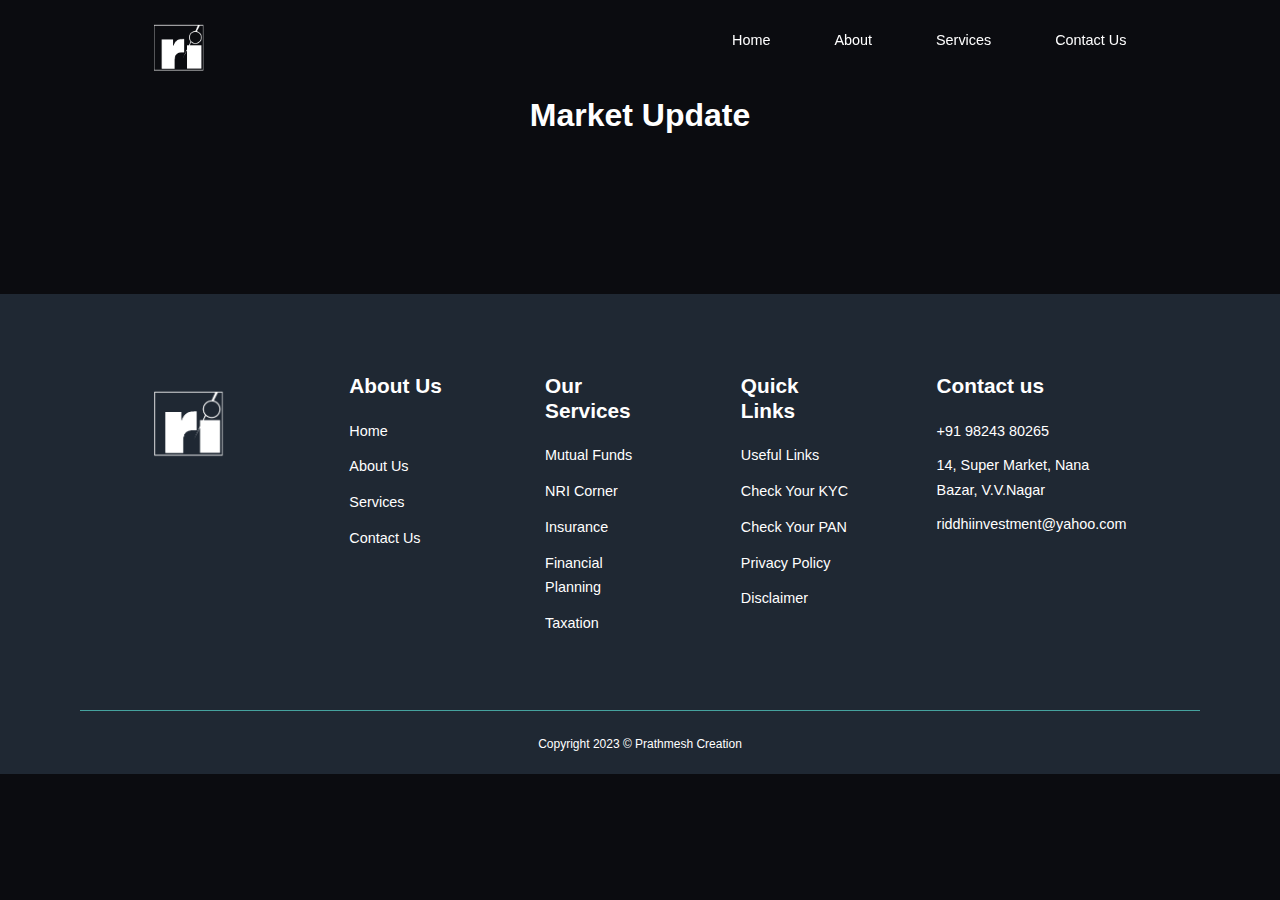
<file: market_update.html>
<!DOCTYPE html>
<html lang="en">
<head>
    <meta charset="UTF-8">
    <meta http-equiv="X-UA-Compatible" content="IE=edge">
    <meta name="viewport" content="width=device-width, initial-scale=1.0">
    <title>Mutual Funds</title>
    <link rel="icon" href="images/icon.jpg" type="image/icon type">
    <link rel="stylesheet" href="css/style.css">
    <!-- Iconscout CDN -->
    <link rel="stylesheet" href="https://unicons.iconscout.com/release/v4.0.0/css/line.css">
    
    <!-- Google Fonts -->
    <link rel="preconnect" href="https://fonts.googleapis.com">
<link rel="preconnect" href="https://fonts.gstatic.com" crossorigin>
<link href="https://fonts.googleapis.com/css2?family=Barlow:wght@500;600;700&display=swap" rel="stylesheet">
<!--    Swiper.js   -->
<link
  rel="stylesheet" href="https://unpkg.com/swiper@8/swiper-bundle.min.css"
/>
<style>
    co
</style>


</head>
<body>
    <!-- The navbar-->
    <nav>
        <div class="container nav_container">
            <a href="index.html"><img src="images/ri.png" class="logo"alt=""></a>
            <ul class="nav_menu">
                <li><a href="index.html">Home</a></li>
                <li><a href="about.html">About</a></li>
                <li><a href="courses.html">Services</a></li>
                <li><a href="contact.html">Contact Us</a></li>
            </ul>
            <button id="open-menu"><i class="uil uil-bars"></i></button>
            <button id="close-menu"><i class="uil uil-multiply"></i></button>

        </div>
    </nav>



    
    <!--  Our Courses  -->
    <section class="details">
        <h2>Market Update</h2>
            </section>












            <footer>
    <div class="container footer_container">
        <div class="footer1">
            <a href="index.html"><img src="images/ri.png" class="footer-logo"alt=""></a>
        </div>
        

        <div class="footer2" >
            <h4>About Us</h4>
            <ul class="links">
                <li><a href="index.html">Home</a></li>
                <li><a href="about.html">About Us</a></li>
                <li><a href="index.html#services">Services</a></li>
                <li><a href="contact.html">Contact Us</a></li>
            </ul>
        </div>
        <div class="footer2" >
            <h4>Our Services</h4>
            <ul class="links">
                <li><a href="mutual_funds.html">Mutual Funds</a></li>
                <li><a href="nri.html">NRI Corner</a></li>
                <li><a href="insurance.html">Insurance</a></li>
                <li><a href="finance_planning.html">Financial Planning</a></li>
                <li><a href="taxation.html">Taxation</a></li>
            </ul>
        </div>
        <div class="footer2" >
            <h4>Quick Links</h4>
            <ul class="links">
                <li><a href="useful_links.html">Useful Links</a></li>
                <li><a href="https://www.cvlkra.com/Default.aspx" target="_blank">Check Your KYC</a></li>
                <li><a href="https://www.incometax.gov.in/iec/foportal/" target="_blank">Check Your PAN</a></li>
                <li><a href="privacy_policy.html">Privacy Policy</a></li>
                <li><a href="disclaimer.html">Disclaimer</a></li>
            </ul>
        </div>

        <div class="footer3">
            <h4>Contact us</h4>
            <div>
                <p>+91 98243 80265</p>
                <a href="https://t.ly/Qd12"><p style="margin-top: 10px;">14, Super Market, Nana Bazar, V.V.Nagar</p></a>
                
                <a href="mailto:riddhiinvestment@yahoo.com"><p style="margin-top: 10px;">riddhiinvestment@yahoo.com</p></a>
            </div>

            <ul class="footer_social">
                
                <li>
                    <a href=href="tel:+91 98243 80265"><i class="uil uil-phone"></i></a>
                </li>
                <li>
                    <a href="https://t.ly/Qd12"><p><i class="uil uil-location-point" style="margin-left: 10px;"></i>
                </li>
                <li>
                    <a href="mailto:riddhiinvestment@yahoo.com"><i class="uil uil-envelope-alt"></i></a>
                </li>
               
                
                
            </ul>
        </div>

        
    </div>
    <div class="footer_copyright"><small>Copyright 2023 &copy; Prathmesh Creation</small></div>
</footer>

   
    
    <!--  Scripts  -->
    
    <script src="main.js"></script>

    
    </body>
    </html>
</file>
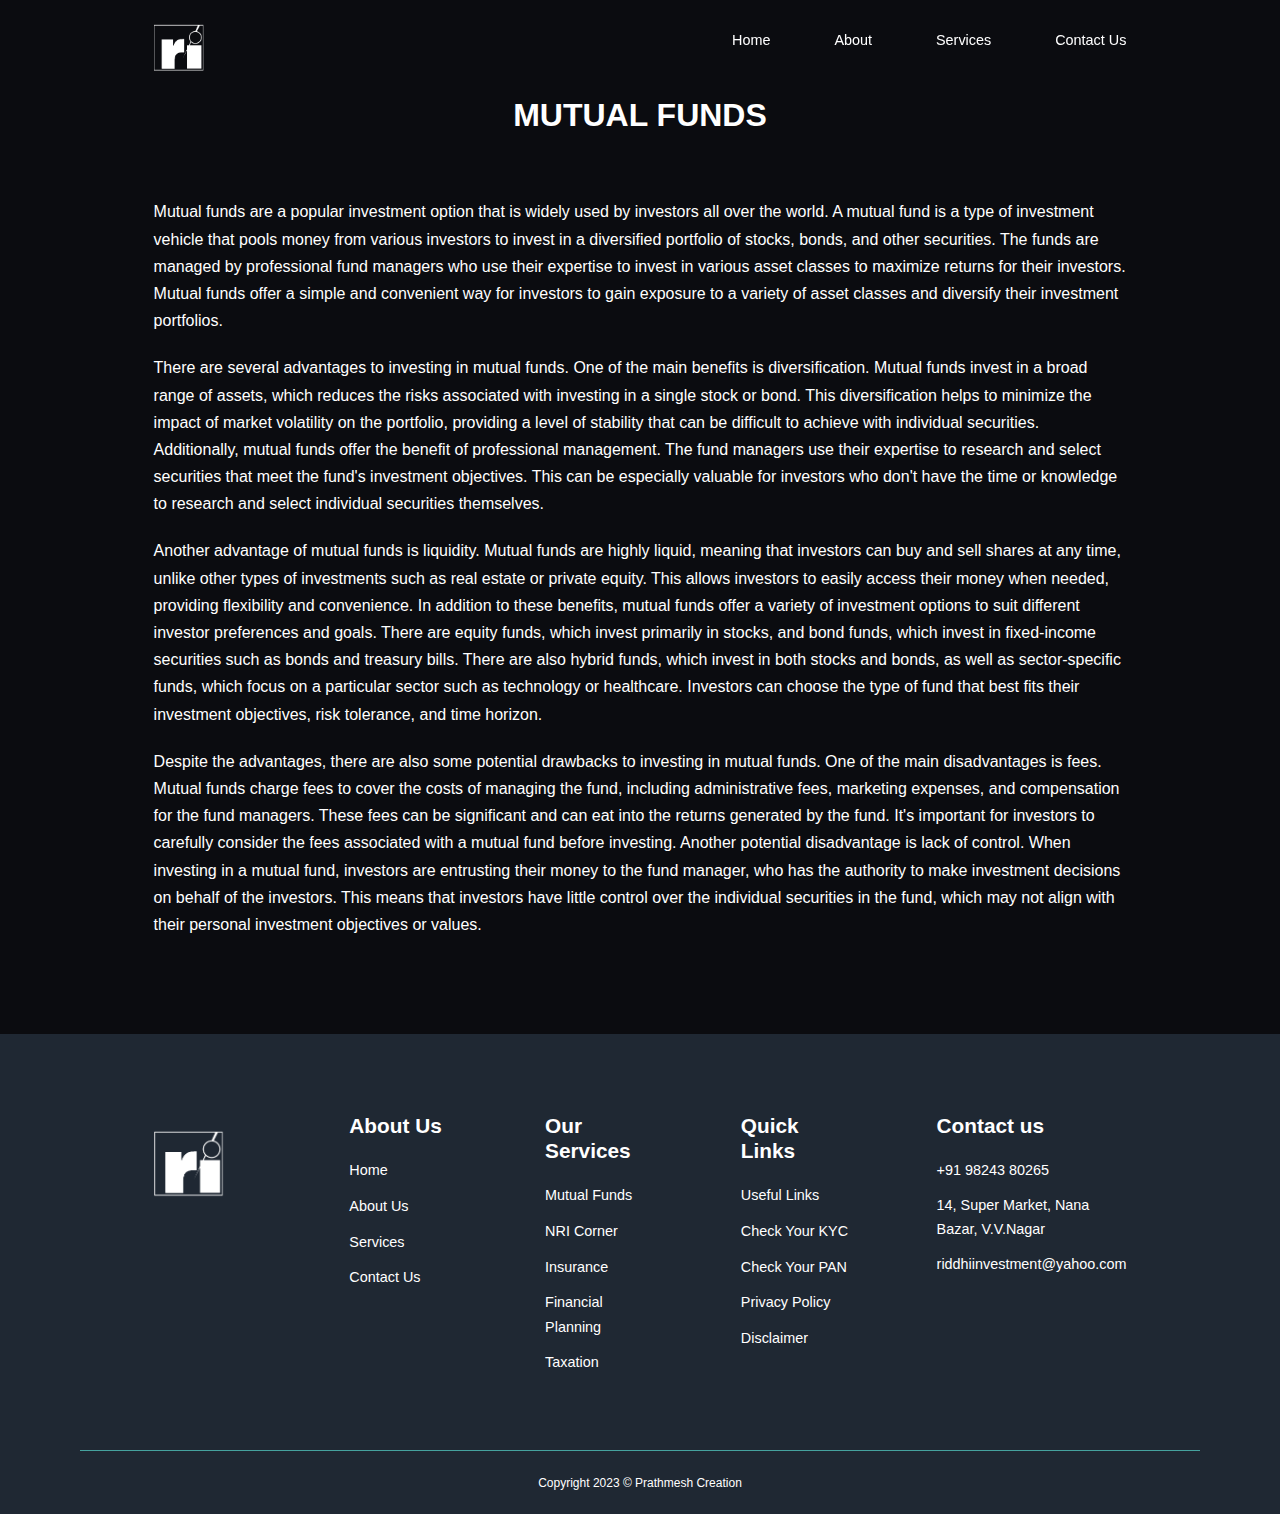
<file: mutual_funds.html>
<!DOCTYPE html>
<html lang="en">
<head>
    <meta charset="UTF-8">
    <meta http-equiv="X-UA-Compatible" content="IE=edge">
    <meta name="viewport" content="width=device-width, initial-scale=1.0">
    <title>Mutual Funds</title>
    <link rel="icon" href="images/icon.jpg" type="image/icon type">
    <link rel="stylesheet" href="css/style.css">
    <!-- Iconscout CDN -->
    <link rel="stylesheet" href="https://unicons.iconscout.com/release/v4.0.0/css/line.css">
    
    <!-- Google Fonts -->
    <link rel="preconnect" href="https://fonts.googleapis.com">
<link rel="preconnect" href="https://fonts.gstatic.com" crossorigin>
<link href="https://fonts.googleapis.com/css2?family=Barlow:wght@500;600;700&display=swap" rel="stylesheet">
<!--    Swiper.js   -->
<link
  rel="stylesheet" href="https://unpkg.com/swiper@8/swiper-bundle.min.css"
/>



</head>
<body>
    <!-- The navbar-->
    <nav>
        <div class="container nav_container">
            <a href="index.html"><img src="images/ri.png" class="logo"alt=""></a>
            <ul class="nav_menu">
                <li><a href="index.html">Home</a></li>
                <li><a href="about.html">About</a></li>
                <li><a href="index.html#services">Services</a></li>
                <li><a href="contact.html">Contact Us</a></li>
            </ul>
            <button id="open-menu"><i class="uil uil-bars"></i></button>
            <button id="close-menu"><i class="uil uil-multiply"></i></button>

        </div>
    </nav>



    
    <!--  Our Courses  -->
    <section class="details">
        <h2>MUTUAL FUNDS</h2>
        <div class="container courses_con">
    
            <p>Mutual funds are a popular investment option that is widely used by investors all over the world. A mutual fund is a type of investment vehicle that pools money from various investors to invest in a diversified portfolio of stocks, bonds, and other securities. The funds are managed by professional fund managers who use their expertise to invest in various asset classes to maximize returns for their investors. Mutual funds offer a simple and convenient way for investors to gain exposure to a variety of asset classes and diversify their investment portfolios.</p>
            <p>There are several advantages to investing in mutual funds. One of the main benefits is diversification. Mutual funds invest in a broad range of assets, which reduces the risks associated with investing in a single stock or bond. This diversification helps to minimize the impact of market volatility on the portfolio, providing a level of stability that can be difficult to achieve with individual securities. Additionally, mutual funds offer the benefit of professional management. The fund managers use their expertise to research and select securities that meet the fund's investment objectives. This can be especially valuable for investors who don't have the time or knowledge to research and select individual securities themselves.
            </p>
            <p>Another advantage of mutual funds is liquidity. Mutual funds are highly liquid, meaning that investors can buy and sell shares at any time, unlike other types of investments such as real estate or private equity. This allows investors to easily access their money when needed, providing flexibility and convenience.

                In addition to these benefits, mutual funds offer a variety of investment options to suit different investor preferences and goals. There are equity funds, which invest primarily in stocks, and bond funds, which invest in fixed-income securities such as bonds and treasury bills. There are also hybrid funds, which invest in both stocks and bonds, as well as sector-specific funds, which focus on a particular sector such as technology or healthcare. Investors can choose the type of fund that best fits their investment objectives, risk tolerance, and time horizon.</p>
            <p>Despite the advantages, there are also some potential drawbacks to investing in mutual funds. One of the main disadvantages is fees. Mutual funds charge fees to cover the costs of managing the fund, including administrative fees, marketing expenses, and compensation for the fund managers. These fees can be significant and can eat into the returns generated by the fund. It's important for investors to carefully consider the fees associated with a mutual fund before investing.

                Another potential disadvantage is lack of control. When investing in a mutual fund, investors are entrusting their money to the fund manager, who has the authority to make investment decisions on behalf of the investors. This means that investors have little control over the individual securities in the fund, which may not align with their personal investment objectives or values.</p>
        </div>
    </section>












    
<footer>
    <div class="container footer_container">
        <div class="footer1">
            <a href="index.html"><img src="images/ri.png" class="footer-logo"alt=""></a>
        </div>
        

        <div class="footer2" >
            <h4>About Us</h4>
            <ul class="links">
                <li><a href="index.html">Home</a></li>
                <li><a href="about.html">About Us</a></li>
                <li><a href="index.html#services">Services</a></li>
                <li><a href="contact.html">Contact Us</a></li>
            </ul>
        </div>
        <div class="footer2" >
            <h4>Our Services</h4>
            <ul class="links">
                <li><a href="mutual_funds.html">Mutual Funds</a></li>
                <li><a href="nri.html">NRI Corner</a></li>
                <li><a href="insurance.html">Insurance</a></li>
                <li><a href="finance_planning.html">Financial Planning</a></li>
                <li><a href="taxation.html">Taxation</a></li>
            </ul>
        </div>
        <div class="footer2" >
            <h4>Quick Links</h4>
            <ul class="links">
                <li><a href="useful_links.html">Useful Links</a></li>
                <li><a href="https://www.cvlkra.com/Default.aspx" target="_blank">Check Your KYC</a></li>
                <li><a href="https://www.incometax.gov.in/iec/foportal/" target="_blank">Check Your PAN</a></li>
                <li><a href="privacy_policy.html">Privacy Policy</a></li>
                <li><a href="disclaimer.html">Disclaimer</a></li>
            </ul>
        </div>

        <div class="footer3">
            <h4>Contact us</h4>
            <div>
                <p>+91 98243 80265</p>
                <a href="https://t.ly/Qd12"><p style="margin-top: 10px;">14, Super Market, Nana Bazar, V.V.Nagar</p></a>
                
                <a href="mailto:riddhiinvestment@yahoo.com"><p style="margin-top: 10px;">riddhiinvestment@yahoo.com</p></a>
            </div>

            <ul class="footer_social">
                
                <li>
                    <i class="uil uil-phone"></i>
                </li>
                <li>
                    <a href="https://t.ly/Qd12"><p><i class="uil uil-location-point" style="margin-left: 10px;"></i>
                </li>
                <li>
                    <a href="mailto:riddhiinvestment@yahoo.com"><i class="uil uil-envelope-alt"></i></a>
                </li>
               
                
                
            </ul>
        </div>

        
    </div>
    <div class="footer_copyright"><small>Copyright 2023 &copy; Prathmesh Creation</small></div>
</footer>

   
    
    <!--  Scripts  -->
    
    <script src="main.js"></script>

    
    </body>
    </html>
</file>
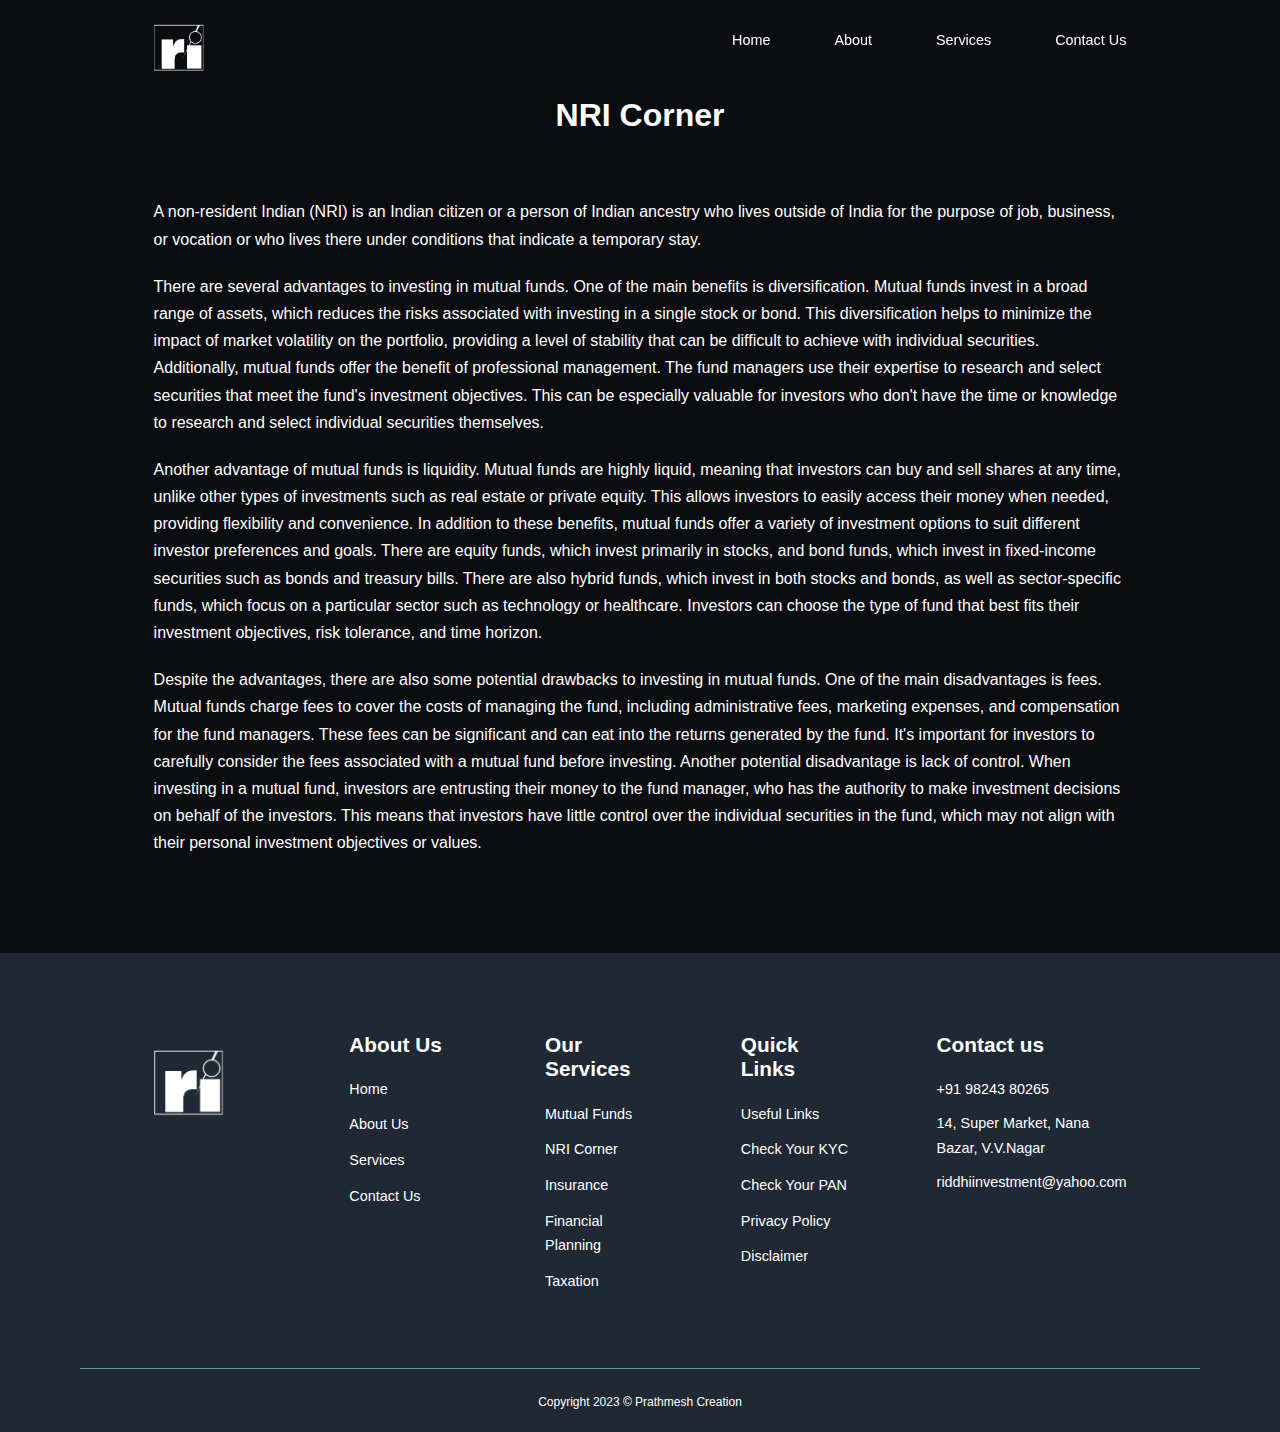
<file: nri.html>
<!DOCTYPE html>
<html lang="en">
<head>
    <meta charset="UTF-8">
    <meta http-equiv="X-UA-Compatible" content="IE=edge">
    <meta name="viewport" content="width=device-width, initial-scale=1.0">
    <title>NRI Corner</title>
    <link rel="icon" href="images/icon.jpg" type="image/icon type">
    <link rel="stylesheet" href="css/style.css">
    <!-- Iconscout CDN -->
    <link rel="stylesheet" href="https://unicons.iconscout.com/release/v4.0.0/css/line.css">
    
    <!-- Google Fonts -->
    <link rel="preconnect" href="https://fonts.googleapis.com">
<link rel="preconnect" href="https://fonts.gstatic.com" crossorigin>
<link href="https://fonts.googleapis.com/css2?family=Barlow:wght@500;600;700&display=swap" rel="stylesheet">
<!--    Swiper.js   -->
<link
  rel="stylesheet" href="https://unpkg.com/swiper@8/swiper-bundle.min.css"
/>



</head>
<body>
    <!-- The navbar-->
    <nav>
        <div class="container nav_container">
            <a href="index.html"><img src="images/ri.png" class="logo"alt=""></a>
            <ul class="nav_menu">
                <li><a href="index.html">Home</a></li>
                <li><a href="about.html">About</a></li>
                <li><a href="index.html#services">Services</a></li>
                <li><a href="contact.html">Contact Us</a></li>
            </ul>
            <button id="open-menu"><i class="uil uil-bars"></i></button>
            <button id="close-menu"><i class="uil uil-multiply"></i></button>

        </div>
    </nav>



    
    <!--  Our Courses  -->
    <section class="details">
        <h2>NRI Corner</h2>
        <div class="container courses_con">
    
            <p>A non-resident Indian (NRI) is an Indian citizen or a person of Indian ancestry who lives outside of India for the purpose of job, business, or vocation or who lives there under conditions that indicate a temporary stay.</p>
            <p>There are several advantages to investing in mutual funds. One of the main benefits is diversification. Mutual funds invest in a broad range of assets, which reduces the risks associated with investing in a single stock or bond. This diversification helps to minimize the impact of market volatility on the portfolio, providing a level of stability that can be difficult to achieve with individual securities. Additionally, mutual funds offer the benefit of professional management. The fund managers use their expertise to research and select securities that meet the fund's investment objectives. This can be especially valuable for investors who don't have the time or knowledge to research and select individual securities themselves.
            </p>
            <p>Another advantage of mutual funds is liquidity. Mutual funds are highly liquid, meaning that investors can buy and sell shares at any time, unlike other types of investments such as real estate or private equity. This allows investors to easily access their money when needed, providing flexibility and convenience.

                In addition to these benefits, mutual funds offer a variety of investment options to suit different investor preferences and goals. There are equity funds, which invest primarily in stocks, and bond funds, which invest in fixed-income securities such as bonds and treasury bills. There are also hybrid funds, which invest in both stocks and bonds, as well as sector-specific funds, which focus on a particular sector such as technology or healthcare. Investors can choose the type of fund that best fits their investment objectives, risk tolerance, and time horizon.</p>
            <p>Despite the advantages, there are also some potential drawbacks to investing in mutual funds. One of the main disadvantages is fees. Mutual funds charge fees to cover the costs of managing the fund, including administrative fees, marketing expenses, and compensation for the fund managers. These fees can be significant and can eat into the returns generated by the fund. It's important for investors to carefully consider the fees associated with a mutual fund before investing.

                Another potential disadvantage is lack of control. When investing in a mutual fund, investors are entrusting their money to the fund manager, who has the authority to make investment decisions on behalf of the investors. This means that investors have little control over the individual securities in the fund, which may not align with their personal investment objectives or values.</p>
        </div>
    </section>












    
<footer>
    <div class="container footer_container">
        <div class="footer1">
            <a href="index.html"><img src="images/ri.png" class="footer-logo"alt=""></a>
        </div>
        

        <div class="footer2" >
            <h4>About Us</h4>
            <ul class="links">
                <li><a href="index.html">Home</a></li>
                <li><a href="about.html">About Us</a></li>
                <li><a href="index.html#services">Services</a></li>
                <li><a href="contact.html">Contact Us</a></li>
            </ul>
        </div>
        <div class="footer2" >
            <h4>Our Services</h4>
            <ul class="links">
                <li><a href="mutual_funds.html">Mutual Funds</a></li>
                <li><a href="nri.html">NRI Corner</a></li>
                <li><a href="insurance.html">Insurance</a></li>
                <li><a href="finance_planning.html">Financial Planning</a></li>
                <li><a href="taxation.html">Taxation</a></li>
            </ul>
        </div>
        <div class="footer2" >
            <h4>Quick Links</h4>
            <ul class="links">
                <li><a href="useful_links.html">Useful Links</a></li>
                <li><a href="https://www.cvlkra.com/Default.aspx" target="_blank">Check Your KYC</a></li>
                <li><a href="https://www.incometax.gov.in/iec/foportal/" target="_blank">Check Your PAN</a></li>
                <li><a href="privacy_policy.html">Privacy Policy</a></li>
                <li><a href="disclaimer.html">Disclaimer</a></li>
            </ul>
        </div>

        <div class="footer3">
            <h4>Contact us</h4>
            <div>
                <p>+91 98243 80265</p>
                <a href="https://t.ly/Qd12"><p style="margin-top: 10px;">14, Super Market, Nana Bazar, V.V.Nagar</p></a>
                
                <a href="mailto:riddhiinvestment@yahoo.com"><p style="margin-top: 10px;">riddhiinvestment@yahoo.com</p></a>
            </div>

            <ul class="footer_social">
                
                <li>
                    <i class="uil uil-phone"></i>
                </li>
                <li>
                    <a href="https://t.ly/Qd12"><p><i class="uil uil-location-point" style="margin-left: 10px;"></i>
                </li>
                <li>
                    <a href="mailto:riddhiinvestment@yahoo.com"><i class="uil uil-envelope-alt"></i></a>
                </li>
               
                
                
            </ul>
        </div>

        
    </div>
    <div class="footer_copyright"><small>Copyright 2023 &copy; Prathmesh Creation</small></div>
</footer>

    
    <!--  Scripts  -->
    
    <script src="main.js"></script>

    
    </body>
    </html>
</file>
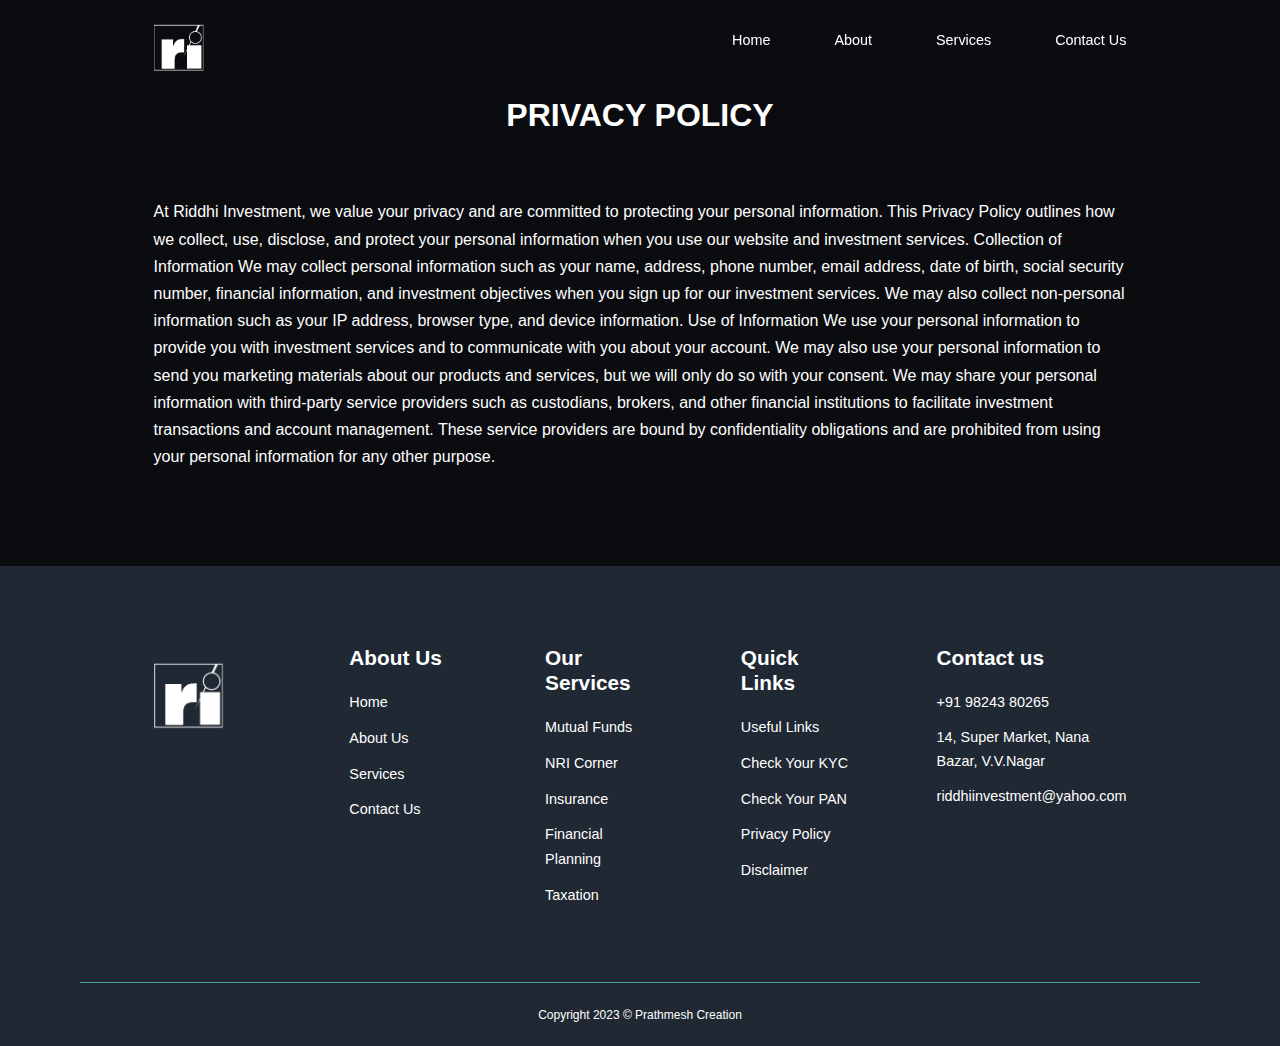
<file: privacy_policy.html>
<!DOCTYPE html>
<html lang="en">
<head>
    <meta charset="UTF-8">
    <meta http-equiv="X-UA-Compatible" content="IE=edge">
    <meta name="viewport" content="width=device-width, initial-scale=1.0">
    <title>Mutual Funds</title>
    <link rel="icon" href="images/icon.jpg" type="image/icon type">
    <link rel="stylesheet" href="css/style.css">
    <!-- Iconscout CDN -->
    <link rel="stylesheet" href="https://unicons.iconscout.com/release/v4.0.0/css/line.css">
    
    <!-- Google Fonts -->
    <link rel="preconnect" href="https://fonts.googleapis.com">
<link rel="preconnect" href="https://fonts.gstatic.com" crossorigin>
<link href="https://fonts.googleapis.com/css2?family=Barlow:wght@500;600;700&display=swap" rel="stylesheet">
<!--    Swiper.js   -->
<link
  rel="stylesheet" href="https://unpkg.com/swiper@8/swiper-bundle.min.css"
/>



</head>
<body>
    <!-- The navbar-->
    <nav>
        <div class="container nav_container">
            <a href="index.html"><img src="images/ri.png" class="logo"alt=""></a>
            <ul class="nav_menu">
                <li><a href="index.html">Home</a></li>
                <li><a href="about.html">About</a></li>
                <li><a href="index.html#services">Services</a></li>
                <li><a href="contact.html">Contact Us</a></li>
            </ul>
            <button id="open-menu"><i class="uil uil-bars"></i></button>
            <button id="close-menu"><i class="uil uil-multiply"></i></button>

        </div>
    </nav>



    
    <!--  Our Courses  -->
    <section class="details">
        <h2>PRIVACY POLICY</h2>
        <div class="container courses_con">
        <p>At Riddhi Investment, we value your privacy and are committed to protecting your personal information. This Privacy Policy outlines how we collect, use, disclose, and protect your personal information when you use our website and investment services.

            Collection of Information
            
            We may collect personal information such as your name, address, phone number, email address, date of birth, social security number, financial information, and investment objectives when you sign up for our investment services. We may also collect non-personal information such as your IP address, browser type, and device information.
            
            Use of Information
            
            We use your personal information to provide you with investment services and to communicate with you about your account. We may also use your personal information to send you marketing materials about our products and services, but we will only do so with your consent.
            
            We may share your personal information with third-party service providers such as custodians, brokers, and other financial institutions to facilitate investment transactions and account management. These service providers are bound by confidentiality obligations and are prohibited from using your personal information for any other purpose.</p>
        </div>
        </section>












        <footer>
            <div class="container footer_container">
                <div class="footer1">
                    <a href="index.html"><img src="images/ri.png" class="footer-logo"alt=""></a>
                </div>
                
        
                <div class="footer2" >
                    <h4>About Us</h4>
                    <ul class="links">
                        <li><a href="index.html">Home</a></li>
                        <li><a href="about.html">About Us</a></li>
                        <li><a href="index.html#services">Services</a></li>
                        <li><a href="contact.html">Contact Us</a></li>
                    </ul>
                </div>
                <div class="footer2" >
                    <h4>Our Services</h4>
                    <ul class="links">
                        <li><a href="mutual_funds.html">Mutual Funds</a></li>
                        <li><a href="nri.html">NRI Corner</a></li>
                        <li><a href="insurance.html">Insurance</a></li>
                        <li><a href="finance_planning.html">Financial Planning</a></li>
                        <li><a href="taxation.html">Taxation</a></li>
                    </ul>
                </div>
                <div class="footer2" >
                    <h4>Quick Links</h4>
                    <ul class="links">
                        <li><a href="useful_links.html">Useful Links</a></li>
                        <li><a href="https://www.cvlkra.com/Default.aspx" target="_blank">Check Your KYC</a></li>
                        <li><a href="https://www.incometax.gov.in/iec/foportal/" target="_blank">Check Your PAN</a></li>
                        <li><a href="privacy_policy.html">Privacy Policy</a></li>
                        <li><a href="disclaimer.html">Disclaimer</a></li>
                    </ul>
                </div>
        
                <div class="footer3">
                    <h4>Contact us</h4>
                    <div>
                        <p>+91 98243 80265</p>
                        <a href="https://t.ly/Qd12"><p style="margin-top: 10px;">14, Super Market, Nana Bazar, V.V.Nagar</p></a>
                        
                        <a href="mailto:riddhiinvestment@yahoo.com"><p style="margin-top: 10px;">riddhiinvestment@yahoo.com</p></a>
                    </div>
        
                    <ul class="footer_social">
                        
                        <li>
                            <i class="uil uil-phone"></i>
                        </li>
                        <li>
                            <a href="https://t.ly/Qd12"><p><i class="uil uil-location-point" style="margin-left: 10px;"></i>
                        </li>
                        <li>
                            <a href="mailto:riddhiinvestment@yahoo.com"><i class="uil uil-envelope-alt"></i></a>
                        </li>
                       
                        
                        
                    </ul>
                </div>
        
                
            </div>
            <div class="footer_copyright"><small>Copyright 2023 &copy; Prathmesh Creation</small></div>
        </footer>
        
    
    <!--  Scripts  -->
    
    <script src="main.js"></script>

    
    </body>
    </html>
</file>
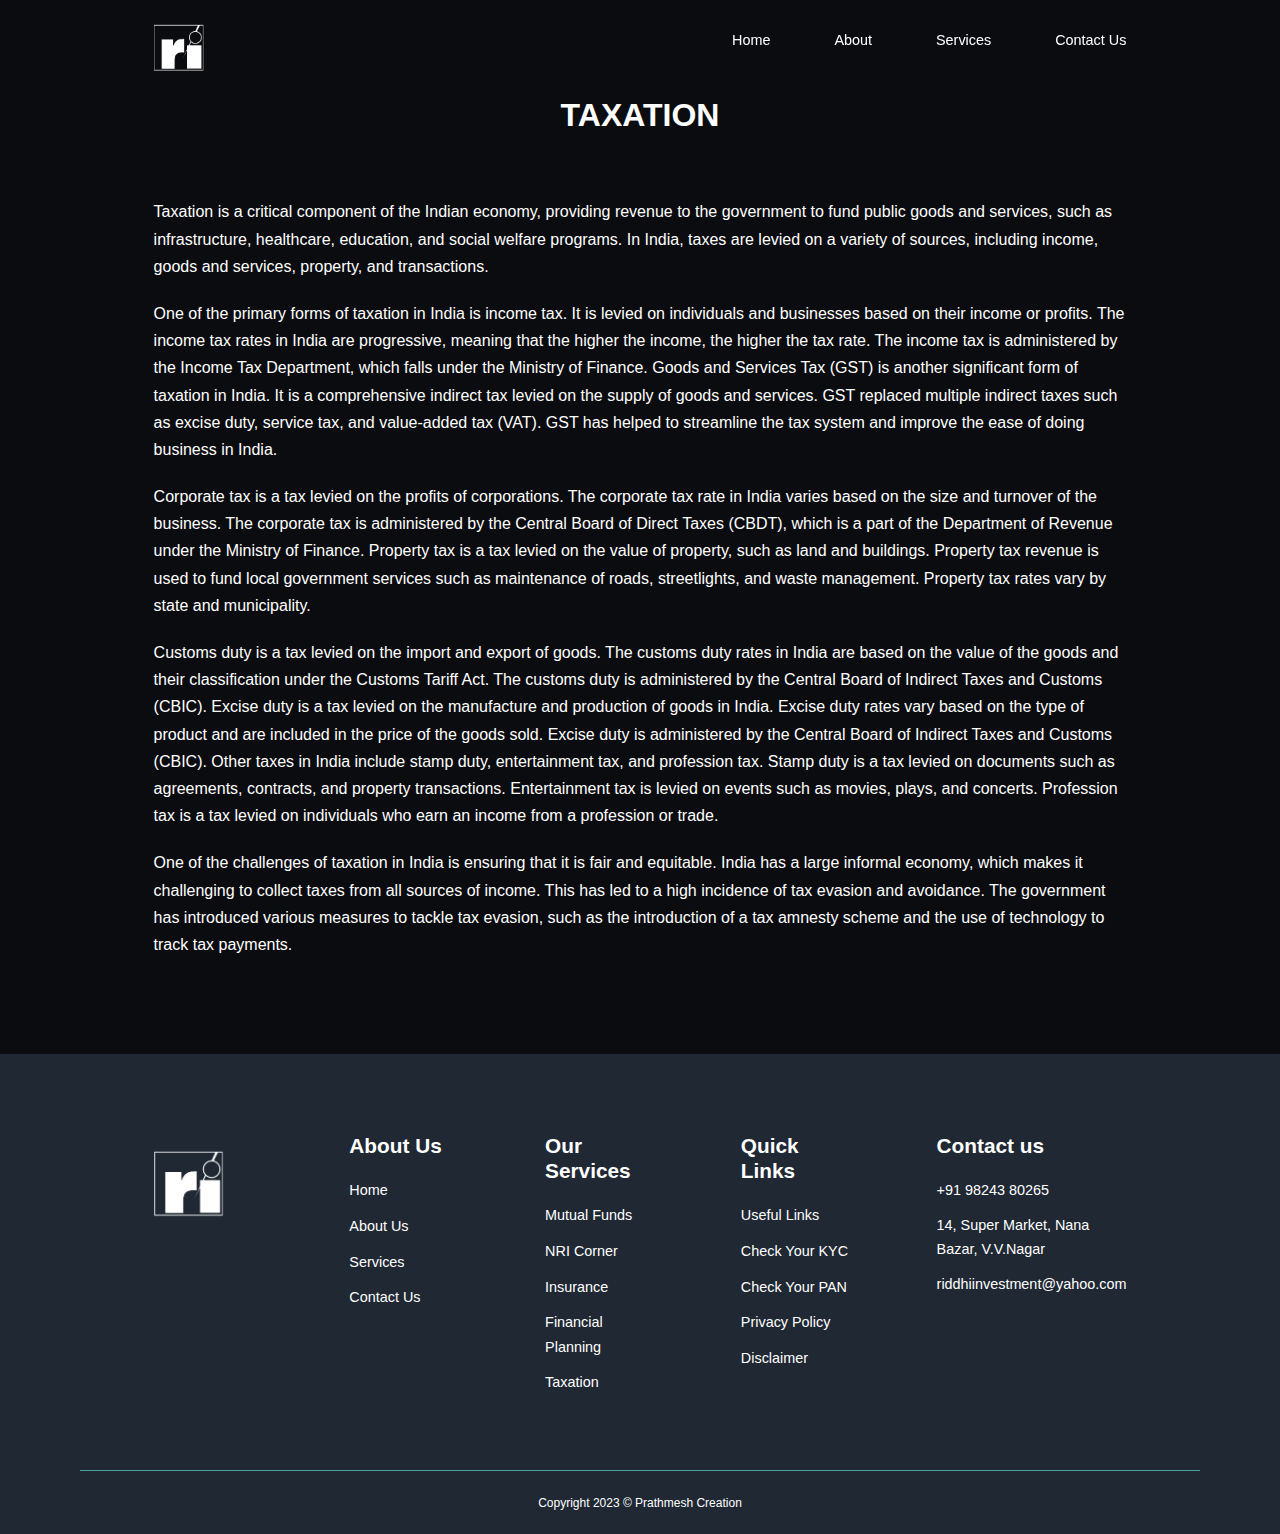
<file: taxation.html>
<!DOCTYPE html>
<html lang="en">
<head>
    <meta charset="UTF-8">
    <meta http-equiv="X-UA-Compatible" content="IE=edge">
    <meta name="viewport" content="width=device-width, initial-scale=1.0">
    <title>Taxation</title>
    <link rel="icon" href="images/icon.jpg" type="image/icon type">
    <link rel="stylesheet" href="css/style.css">
    <!-- Iconscout CDN -->
    <link rel="stylesheet" href="https://unicons.iconscout.com/release/v4.0.0/css/line.css">
    
    <!-- Google Fonts -->
    <link rel="preconnect" href="https://fonts.googleapis.com">
<link rel="preconnect" href="https://fonts.gstatic.com" crossorigin>
<link href="https://fonts.googleapis.com/css2?family=Barlow:wght@500;600;700&display=swap" rel="stylesheet">
<!--    Swiper.js   -->
<link
  rel="stylesheet" href="https://unpkg.com/swiper@8/swiper-bundle.min.css"
/>



</head>
<body>
    <!-- The navbar-->
    <nav>
        <div class="container nav_container">
            <a href="index.html"><img src="images/ri.png" class="logo"alt=""></a>
            <ul class="nav_menu">
                <li><a href="index.html">Home</a></li>
                <li><a href="about.html">About</a></li>
                <li><a href="index.html#services">Services</a></li>
                <li><a href="contact.html">Contact Us</a></li>
            </ul>
            <button id="open-menu"><i class="uil uil-bars"></i></button>
            <button id="close-menu"><i class="uil uil-multiply"></i></button>

        </div>
    </nav>



    
    <!--  Our Courses  -->
    <section class="details">
        <h2>TAXATION</h2>
        <div class="container courses_con">
    
            <p>Taxation is a critical component of the Indian economy, providing revenue to the government to fund public goods and services, such as infrastructure, healthcare, education, and social welfare programs. In India, taxes are levied on a variety of sources, including income, goods and services, property, and transactions.</p>
            <p>One of the primary forms of taxation in India is income tax. It is levied on individuals and businesses based on their income or profits. The income tax rates in India are progressive, meaning that the higher the income, the higher the tax rate. The income tax is administered by the Income Tax Department, which falls under the Ministry of Finance.

                Goods and Services Tax (GST) is another significant form of taxation in India. It is a comprehensive indirect tax levied on the supply of goods and services. GST replaced multiple indirect taxes such as excise duty, service tax, and value-added tax (VAT). GST has helped to streamline the tax system and improve the ease of doing business in India.</p>
            <p>Corporate tax is a tax levied on the profits of corporations. The corporate tax rate in India varies based on the size and turnover of the business. The corporate tax is administered by the Central Board of Direct Taxes (CBDT), which is a part of the Department of Revenue under the Ministry of Finance.

                Property tax is a tax levied on the value of property, such as land and buildings. Property tax revenue is used to fund local government services such as maintenance of roads, streetlights, and waste management. Property tax rates vary by state and municipality.</p>
            <p>Customs duty is a tax levied on the import and export of goods. The customs duty rates in India are based on the value of the goods and their classification under the Customs Tariff Act. The customs duty is administered by the Central Board of Indirect Taxes and Customs (CBIC).

                Excise duty is a tax levied on the manufacture and production of goods in India. Excise duty rates vary based on the type of product and are included in the price of the goods sold. Excise duty is administered by the Central Board of Indirect Taxes and Customs (CBIC).
                
                Other taxes in India include stamp duty, entertainment tax, and profession tax. Stamp duty is a tax levied on documents such as agreements, contracts, and property transactions. Entertainment tax is levied on events such as movies, plays, and concerts. Profession tax is a tax levied on individuals who earn an income from a profession or trade.</p>
        
            <p>One of the challenges of taxation in India is ensuring that it is fair and equitable. India has a large informal economy, which makes it challenging to collect taxes from all sources of income. This has led to a high incidence of tax evasion and avoidance. The government has introduced various measures to tackle tax evasion, such as the introduction of a tax amnesty scheme and the use of technology to track tax payments.</p>
            </div>
    </section>












  
<footer>
    <div class="container footer_container">
        <div class="footer1">
            <a href="index.html"><img src="images/ri.png" class="footer-logo"alt=""></a>
        </div>
        

        <div class="footer2" >
            <h4>About Us</h4>
            <ul class="links">
                <li><a href="index.html">Home</a></li>
                <li><a href="about.html">About Us</a></li>
                <li><a href="index.html#services">Services</a></li>
                <li><a href="contact.html">Contact Us</a></li>
            </ul>
        </div>
        <div class="footer2" >
            <h4>Our Services</h4>
            <ul class="links">
                <li><a href="mutual_funds.html">Mutual Funds</a></li>
                <li><a href="nri.html">NRI Corner</a></li>
                <li><a href="insurance.html">Insurance</a></li>
                <li><a href="finance_planning.html">Financial Planning</a></li>
                <li><a href="taxation.html">Taxation</a></li>
            </ul>
        </div>
        <div class="footer2" >
            <h4>Quick Links</h4>
            <ul class="links">
                <li><a href="useful_links.html">Useful Links</a></li>
                <li><a href="https://www.cvlkra.com/Default.aspx" target="_blank">Check Your KYC</a></li>
                <li><a href="https://www.incometax.gov.in/iec/foportal/" target="_blank">Check Your PAN</a></li>
                <li><a href="privacy_policy.html">Privacy Policy</a></li>
                <li><a href="disclaimer.html">Disclaimer</a></li>
            </ul>
        </div>

        <div class="footer3">
            <h4>Contact us</h4>
            <div>
                <p>+91 98243 80265</p>
                <a href="https://t.ly/Qd12"><p style="margin-top: 10px;">14, Super Market, Nana Bazar, V.V.Nagar</p></a>
                
                <a href="mailto:riddhiinvestment@yahoo.com"><p style="margin-top: 10px;">riddhiinvestment@yahoo.com</p></a>
            </div>

            <ul class="footer_social">
                
                <li>
                    <i class="uil uil-phone"></i>
                </li>
                <li>
                    <a href="https://t.ly/Qd12"><p><i class="uil uil-location-point" style="margin-left: 10px;"></i>
                </li>
                <li>
                    <a href="mailto:riddhiinvestment@yahoo.com"><i class="uil uil-envelope-alt"></i></a>
                </li>
               
                
                
            </ul>
        </div>

        
    </div>
    <div class="footer_copyright"><small>Copyright 2023 &copy; Prathmesh Creation</small></div>
</footer>

    
    <!--  Scripts  -->
    
    <script src="main.js"></script>

    
    </body>
    </html>
</file>
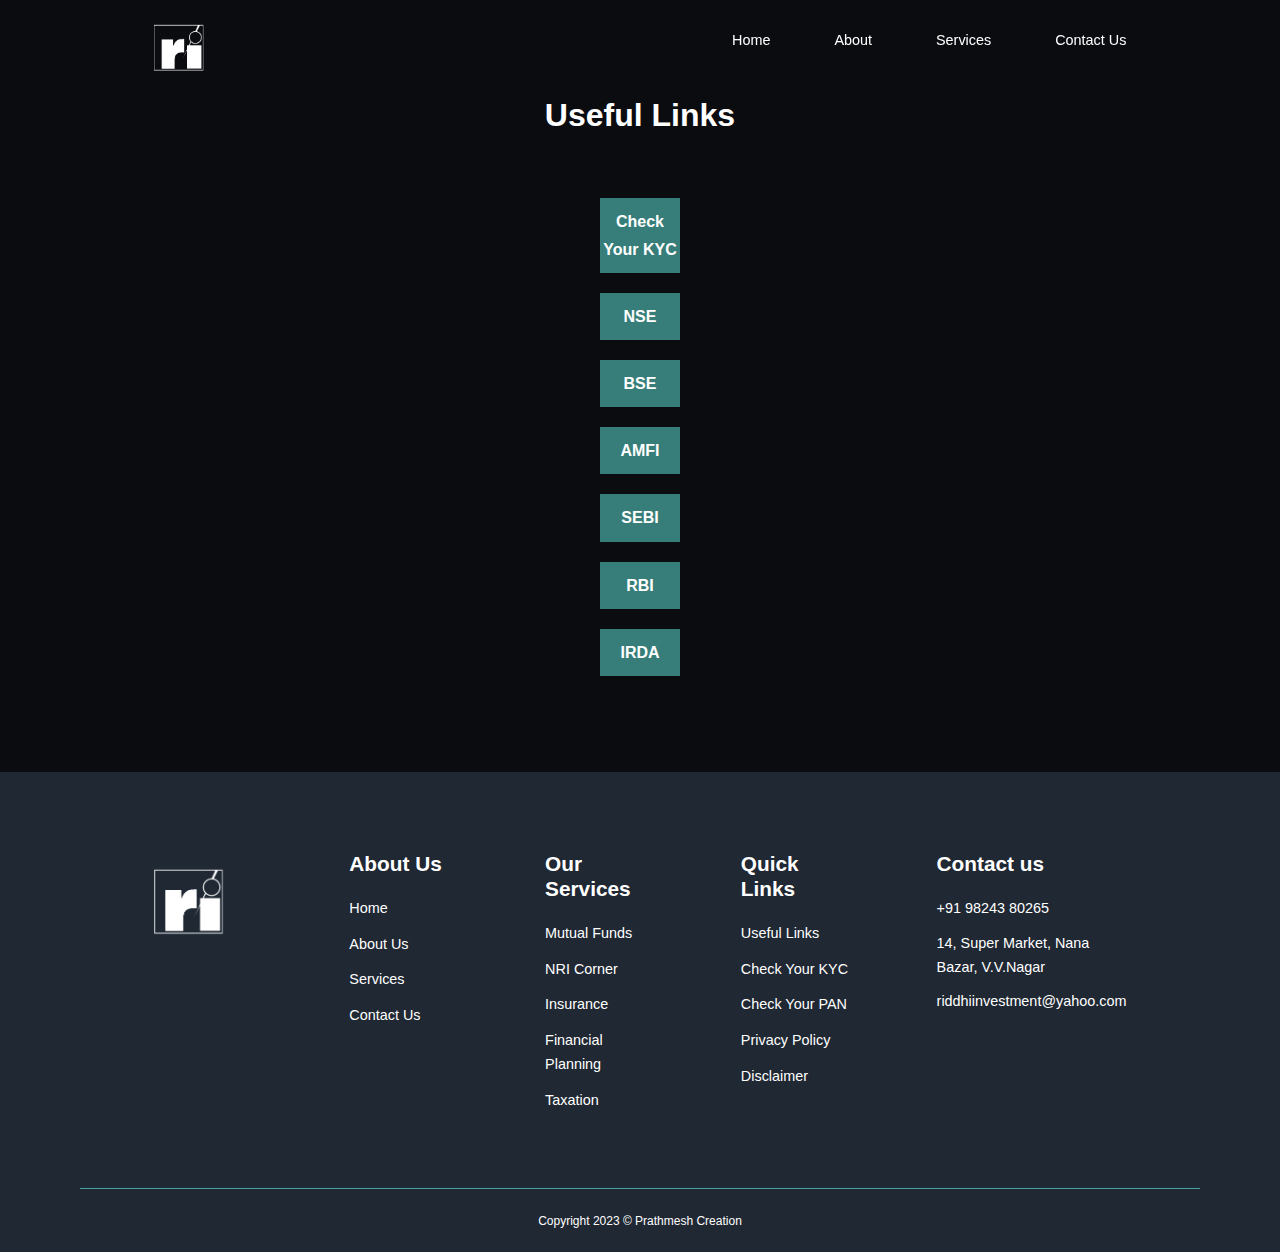
<file: useful_links.html>
<!DOCTYPE html>
<html lang="en">
<head>
    <meta charset="UTF-8">
    <meta http-equiv="X-UA-Compatible" content="IE=edge">
    <meta name="viewport" content="width=device-width, initial-scale=1.0">
    <title>Useful Links</title>
    <link rel="icon" href="images/icon.jpg" type="image/icon type">
    <link rel="stylesheet" href="css/style.css">
    <!-- Iconscout CDN -->
    <link rel="stylesheet" href="https://unicons.iconscout.com/release/v4.0.0/css/line.css">
    
    <!-- Google Fonts -->
    <link rel="preconnect" href="https://fonts.googleapis.com">
<link rel="preconnect" href="https://fonts.gstatic.com" crossorigin>
<link href="https://fonts.googleapis.com/css2?family=Barlow:wght@500;600;700&display=swap" rel="stylesheet">
<!--    Swiper.js   -->
<link
  rel="stylesheet" href="https://unpkg.com/swiper@8/swiper-bundle.min.css"
/>



</head>
<body>
    <!-- The navbar-->
    <nav>
        <div class="container nav_container">
            <a href="index.html"><img src="images/ri.png" class="logo"alt=""></a>
            <ul class="nav_menu">
                <li><a href="index.html">Home</a></li>
                <li><a href="about.html">About</a></li>
                <li><a href="index.html#services">Services</a></li>
                <li><a href="contact.html">Contact Us</a></li>
            </ul>
            <button id="open-menu"><i class="uil uil-bars"></i></button>
            <button id="close-menu"><i class="uil uil-multiply"></i></button>

        </div>
    </nav>



    
    <!--  Our Courses  -->
    <section class="details">
        <h2>Useful Links</h2>
        <div class="container courses_con"></div>
        <a target="_blank" href="https://www.cvlkra.com/Default.aspx"><p style="padding-top: 10px; padding-bottom:10px;color: white;background-color: #377e7a;margin-left:600px ; margin-right: 600px;text-align: center;font-weight: bolder;">Check Your KYC</p></a>
        <a target="_blank" href="http://www.nseindia.com"><p style="padding-top: 10px; padding-bottom:10px;color: white;background-color: #377e7a;margin-left:600px ; margin-right: 600px;text-align: center;font-weight: bolder;">NSE</p></a>
        <a target="_blank" href="https://www.bseindia.com/"><p style="padding-top: 10px; padding-bottom:10px;color: white;background-color: #377e7a;margin-left:600px ; margin-right: 600px;text-align: center;font-weight: bolder;">BSE</p></a>
        <a target="_blank" href="https://www.amfiindia.com/"><p style="padding-top: 10px; padding-bottom:10px;color: white;background-color: #377e7a;margin-left:600px ; margin-right: 600px;text-align: center;font-weight: bolder;">AMFI</p></a>
        <a target="_blank" href="https://www.sebi.gov.in/"><p style="padding-top: 10px; padding-bottom:10px;color: white;background-color: #377e7a;margin-left:600px ; margin-right: 600px;text-align: center;font-weight: bolder;">SEBI</p></a>
        <a target="_blank" href="https://www.rbi.org.in/"><p style="padding-top: 10px; padding-bottom:10px;color: white;background-color: #377e7a;margin-left:600px ; margin-right: 600px;text-align: center;font-weight: bolder;">RBI</p></a>
        <a target="_blank" href="https://irdai.gov.in/"><p style="padding-top: 10px; padding-bottom:10px;color: white;background-color: #377e7a;margin-left:600px ; margin-right: 600px;text-align: center;font-weight: bolder;">IRDA</p></a>

    </div>
        
        
        
    </section>












    
<footer>
    <div class="container footer_container">
        <div class="footer1">
            <a href="index.html"><img src="images/ri.png" class="footer-logo"alt=""></a>
        </div>
        

        <div class="footer2" >
            <h4>About Us</h4>
            <ul class="links">
                <li><a href="index.html">Home</a></li>
                <li><a href="about.html">About Us</a></li>
                <li><a href="index.html#services">Services</a></li>
                <li><a href="contact.html">Contact Us</a></li>
            </ul>
        </div>
        <div class="footer2" >
            <h4>Our Services</h4>
            <ul class="links">
                <li><a href="mutual_funds.html">Mutual Funds</a></li>
                <li><a href="nri.html">NRI Corner</a></li>
                <li><a href="insurance.html">Insurance</a></li>
                <li><a href="finance_planning.html">Financial Planning</a></li>
                <li><a href="taxation.html">Taxation</a></li>
            </ul>
        </div>
        <div class="footer2" >
            <h4>Quick Links</h4>
            <ul class="links">
                <li><a href="useful_links.html">Useful Links</a></li>
                <li><a href="https://www.cvlkra.com/Default.aspx" target="_blank">Check Your KYC</a></li>
                <li><a href="https://www.incometax.gov.in/iec/foportal/" target="_blank">Check Your PAN</a></li>
                <li><a href="privacy_policy.html">Privacy Policy</a></li>
                <li><a href="disclaimer.html">Disclaimer</a></li>
            </ul>
        </div>

        <div class="footer3">
            <h4>Contact us</h4>
            <div>
                <p>+91 98243 80265</p>
                <a href="https://t.ly/Qd12"><p style="margin-top: 10px;">14, Super Market, Nana Bazar, V.V.Nagar</p></a>
                
                <a href="mailto:riddhiinvestment@yahoo.com"><p style="margin-top: 10px;">riddhiinvestment@yahoo.com</p></a>
            </div>

            <ul class="footer_social">
                
                <li>
                    <i class="uil uil-phone"></i>
                </li>
                <li>
                    <a href="https://t.ly/Qd12"><p><i class="uil uil-location-point" style="margin-left: 10px;"></i>
                </li>
                <li>
                    <a href="mailto:riddhiinvestment@yahoo.com"><i class="uil uil-envelope-alt"></i></a>
                </li>
               
                
                
            </ul>
        </div>

        
    </div>
    <div class="footer_copyright"><small>Copyright 2023 &copy; Prathmesh Creation</small></div>
</footer>

   
    
    <!--  Scripts  -->
    
    <script src="main.js"></script>

    
    </body>
    </html>
</file>
<file: css/style.css>
*{
    margin: 0;
    padding:0;
    border: 0;
    outline: 0;
    text-decoration: none;
    list-style: none;
    box-sizing: border-box;
}

.details p{
    margin-top: 20px;
}


.carousel-fade .carousel-item {
	opacity: 0;
	transition-duration: .6s;
	transition-property: opacity;
}

.carousel-fade .carousel-item.active,
.carousel-fade .carousel-item-next.carousel-item-left,
.carousel-fade .carousel-item-prev.carousel-item-right {
	opacity: 1;
}

.carousel-fade .active.carousel-item-left,
.carousel-fade .active.carousel-item-right {
	opacity: 0;
}

.carousel-fade .carousel-item-next,
.carousel-fade .carousel-item-prev,
.carousel-fade .carousel-item.active,
.carousel-fade .active.carousel-item-left,
.carousel-fade .active.carousel-item-prev {
	transform: translateX(0);
	transform: translate3d(0, 0, 0);
}


.logo{
    margin-top: 15px;
    width: 50px;
    height: 50px;
}

.footer-logo{
    margin-top: 15px;
    width: 70px;
    height: 70px;
}
:root{
    --color-primary:#377e7a;
    --color-success:#07be72;
    --color-warning: #d79922;
    --color-danger:#fc4445;
    --color-danger-variant:rgba(255,255,255,0.7);
    --color-white:#fff;
    --color-black:#000;
    --color-bg:#0b0c10;
    --color-bg1:#1f2833;
    --color-bg2:#45a29e;

    --container-width-lg:76%;
    --container-width-md:90%;
    --container-width-sm:94%;

    --transition: all 0.6s ease;
}

body{
    font-family: 'Montserrat', sans-serif;
    line-height: 1.7;
    color:var(--color-white);
    background: var(--color-bg);

}

.container{
    width: var(--container-width-lg);
    margin: 0 auto;

}
section{
    padding: 6rem 0;
}
 section h2 {
     text-align: center;
     margin-bottom: 4rem;
 }

 h1,h2,h3,h4,h5{
     line-height: 1.2;
 }

 h1 {
     font-size: 2.4rem;
 }

 h2{
     font-size: 2rem;
 }

 h3{
     font-size:1.6rem;
 }

 h4 {
     font-size: 1.3rem;
 }
 
 h4 strong {
    font-size: 1.5rem; 
    font-weight: 700;
} 

 a{
     color: var(--color-white);
 }
  
  img{
      width: 100%;
      display: block;
      object-fit: cover;
  }

  .btn{
      display: inline-block;
      background: var(--color-bg2);
      color: var(--color-black);
      padding: 1rem 2rem;
      border: 1px solid transparent;
      border-radius: 6%;
      font-weight: 500;
      transition: var(--transition);
  }

  .btn:hover{
      background: transparent;
      color: var(--color-bg2);
      border-color: var(--color-bg2);
  }

  .btn_primary {
      background: var(--color-danger);
      color: var(--color-white);
  }

  /* nav bar */

  nav{
      
      width: 100vw;
      height: 5rem;
      position: fixed;
      top: 0;
      z-index: 11;
  }


  .nav_container{
      height: 100%;
      display: flex;
      justify-content: space-between;
      align-items: center;
  }

  nav button {
      display: none;
  }

  .nav_menu {
      display: flex;
      align-items: center;
      gap: 4rem;
  }

  .nav_menu  a {
      font-size: 0.9rem;
      transition: var(--transition);
  }

  .nav_menu  a:hover{
      color: var(--color-bg2);
  }

  .window_scroll {
      background: var(--color-primary);
      transition: var(--transition);
  }


/**********    Header    *******/
header{
    
    position: relative;
    top: 5rem;
    overflow: hidden;
    height: 70vh;
    margin-bottom: 5rem;
}

.header_container {
    display: grid;
    grid-template-columns: 1fr 1fr;
    align-items: center;
    gap: 5rem;
    height: 100%;
}

.header_left p {
    margin: 1.3rem 0 2.7rem;
}
  

/***  categories ******/
.categories {
    background: var(--color-bg1);
    height: 37rem;
}

.categories h1 {
    line-height: 1;
    margin-bottom: 1rem;
}

.categories_container {
    display: flex;
    grid-template-columns: 40% 60%;
    gap: 7rem;
}

.categories_left p {
    margin: 1rem 0 2rem;
    margin-left: 4px;
    display: grid;
}

.categories_right {
    display: grid;
    grid-template-columns: repeat(3 , 2fr);
    gap: 1.2rem;
}

.icons-services{
    width: 80px;
    height: 80px;
    margin-left: 50px;
    margin-top: 50px;
    
    
}

.category {
    background: var(--color-bg2);
    padding: 2rem;
    border-radius: 2rem;
    transition: var(--transition);
}

.category:hover {
   box-shadow: 0 2.5rem 2.5rem rgba(0,0,0,0.7); 
   cursor:grab;
   z-index: 1;
}

.category_icon {
    background: var(--color-primary);
    padding: 0.7rem;
    border-radius: 0.9rem;
}

.category h4 {
    margin: 2rem 0 1rem;
    text-align: center;
}

.category p {
    font-size: 0.85rem;
    text-align: center;
}

.category:nth-child(2) .category_icon {
    background: var(--color-success);
}

.category:nth-child(3) .category_icon {
    background: var(--color-warning);
}

.category:nth-child(4) .category_icon {
    background: var(--color-danger);
}



/**********   the free courses    ************/

.courses {
    margin-top: 10rem;
}

.courses_container {
    display: grid;
    grid-template-columns: repeat(2 , 1fr);
    gap: 2rem;
}

.course {
    background: var(--color-bg1);
    text-align: center;
    border: 1px solid transparent;

}

.course:hover {
    background: transparent;
    border-color: var(--color-primary);
    transition: var(--transition);
}

.course_info {
    padding: 2rem;
}

.course_info p {
    margin: 1.2rem 0 2rem;
    font-size: 0.9rem;
}








/*********** Reviews ******************/
.review_container {
    overflow: hidden;
    position: relative;
    margin-bottom: 10rem;
}

.review {
    padding-top: 2rem;
}

.profile {
    width: 6rem;
    height: 6rem;
    border-radius: 50%;
    overflow: hidden;
    margin: 0 auto 1rem;
    border: 1rem solid var(--color-bg1);
}

.review_info {
    text-align: center;
}

.review_body {
background: var(--color-primary);
padding: 2rem;
margin-top: 3rem;
position: relative;
}

.review_body::before {
  content: "";
  display: block;
  background: var(--color-primary);
  width: 3rem;
  height: 3rem;
  position: absolute;
  left: 50%;
  top: -1.5rem;
  transform: rotate(45deg);
}

footer {
    background-color: var(--color-bg1);
    padding-top: 5rem;
    font-size: 0.9rem;
}

.footer_container {
    display: grid;
    grid-template-columns: repeat(5,1fr);
    gap: 5rem;
}

.footer_container > div h4 {
    margin-bottom: 1.2rem;
}

.footer1 p {
    margin:  0 0 2rem;
}

.footer1 h5 span {
    background: rgb(57, 10, 77);
     padding: 6px;
     margin: 3px;
}

footer ul li {
    margin-bottom: 0.7rem;
}

footer ul li a:hover {
   color: var(--color-bg2);
}

.footer_social {
display: flex;
gap: 1rem;
font-size: 1.6rem;
margin-top: 2rem;
transition: var(--transition);
}

.footer_social li a:hover {
  color: var(--color-bg2);
  transform: scale(1 , 1);
}

.footer_copyright {
    text-align: center;
    margin-top: 4rem;
    padding: 1.2rem 0;
    border-top: 1px solid var(--color-bg2);
    margin-left: 5rem ;
    margin-right: 5rem;
}





/**********       Tablet Queries      **************/

@media ( max-width:1024px ){
    .container{
        width: var(--container-width-md);
    }

    h1 {
        font-size: 2.2rem;
    }

    h2 {
        font-size: 1.7rem;
    }

    h3 {
        font-size: 1.4rem;
    }

    h4 {
        font-size: 1.2rem;
    }

    /********      Nav bar     :   */
    nav button {
        display: inline-block;
        background: transparent;
        font-size: 1.8rem;
        color: var(--color-white);
        cursor: pointer;
    }

    nav button#close-menu {display:none;}

    .nav_menu {
        position: fixed;
        top: 5rem;
        right: 5%;
        height: fit-content;
        width: 18rem;
        flex-direction: column;
        gap: 0;
        display: none;
    }
	 .icons-services{
        width: 80px;
        height: 80px;
        margin-left: 30px;
        margin-top: 50px;
        
        
    }

    .nav_menu li {
        width: 80%;
        height: 4rem;
    }

    .nav_menu li a {
        background: var(--color-primary);
        width: 100%;
        height: 100%;
        display: grid;
        place-items: center;
    }

    .nav_menu li a:hover {
        background: var(--color-bg2);
        color: var(--color-white);
        
    }
    /******* Header *********/
    header {
        height: 52vh;
        margin-bottom: 4rem;
    }
    
    .header_container{
        gap: 0;
        padding-bottom: 3rem;
    }
    /****** categories  *******/

     .categories {
         height: auto;
     }

     .categories_container {
         grid-template-columns: 1fr;
        
         display: flex;
         flex-direction: column;
     }

     .categories_left {
         margin-right: 0;
        
     }
     .categories_right {
        margin-left: 4rem;
        margin-right: 4rem;
     }

     /******  Courses ************/

     .courses {
         margin-top: 0;
     }

     .courses_container {
         grid-template-columns: 1fr 1fr;
     }
    }
    /****** MOBILE :*/
    @media (max-width: 600px) {
       .container {
           width: var(--container-width-sm);
        }
        /********* Nav bar **********/
        .nav_menu {
            right: 3%;
        }

        /******** Header ************/
        header {
            height: 100vh;
        }

        .header_container {
            grid-template-columns: 1fr;
            text-align: center;
            margin-top: 0;
        }

        .header_left p {
           margin-bottom: 1.3rem;
        }
        
        /***** Categories     */
        .categories_right {
            grid-template-columns: 1fr 1fr;
            gap: 0.7rem;
            margin-left: 0;
            margin-right: 0;
        }
        
        .category {
            padding: 1rem;
            border-radius: 1rem;
        }

        .category_icon {
            margin-top: 4px;
            display: inline-block;
        }


        /******** Starter pack ***************/
        .courses_container {
            grid-template-columns: 1fr;
        }

        /************ Reviews *****************/
        .review_body {
            padding: 1.2rem;
        }

        /******** Footer **********/
        .footer_container {
            grid-template-columns: 1fr;
            text-align: center;
            gap: 2rem;
        }

        .footer1 p {
            margin: 1rem auto;
        }
        .footer_social {
            justify-content: center;

        }
        /*******/
    }
</file>
<file: css/contact.css>
/************    General root    **********/
:root{
    --color-primary:#377e7a;
    --color-success:#07be72;
    --color-warning: #d79922;
    --color-danger:#fc4445;
    --color-danger-variant:rgba(255,255,255,0.7);
    --color-white:#fff;
    --color-black:#000;
    --color-bg:#0b0c10;
    --color-bg1:#1f2833;
    --color-bg2:#45a29e;

    --container-width-lg:76%;
    --container-width-md:90%;
    --container-width-sm:94%;

    --transition: all 0.6s ease;
}



/***** Contact forum *******/

.contact_container {
    background: var(--color-bg1);
    padding: 4rem;
    display: grid;
    gap: 3rem;
    height: 35rem;
    margin: 7rem auto;
    border-radius: 1rem;
}


/***** aside *******/
/* .contact_aside {
    background: var(--color-primary);
    padding: 3rem;
    border-radius: 1.5rem;
    position: relative;
    bottom: 10rem;
} */

/* .aside_image {
    width: 12rem;
    margin-bottom: 1rem;
} */

.contact_aside p {
    font-size: 0.9rem;
    margin-bottom: 2rem;
}

.contact_details {
    display: grid;
    gap: 1rem;
    align-items: center;
    margin-bottom: 1rem;
}

.contact_socials {
    display: flex;
    gap: 0.8rem;
    margin-top: 3rem;
}

.contact_socials a {
    background: var(--color-bg2);
    padding: 0.5rem;
    border-radius: 50%;
    font-size: 0.9rem;
    transition: var(--transition);
}

.contact_socials a:hover {
    background: transparent;
}


/*** Contact Form ********/
form {
    display: flex;
    flex-direction: column;
    
    gap: 1.6rem;
}

.form_name {
    display: flex;
    gap: 1.3rem;
    border-radius: 1rem;
}

form input[type="text"] {
    width: 50%;
}

input, 
textarea
{
    border-radius: 1rem;
     width: 100%;
     padding: 1rem;
     background: var(--color-bg);
     color: var(--color-white);
}

.contact_form .btn {
    width: max-content;
    margin-top: 1rem;
    margin-bottom: 1rem;
    cursor: pointer;
}
</file>
